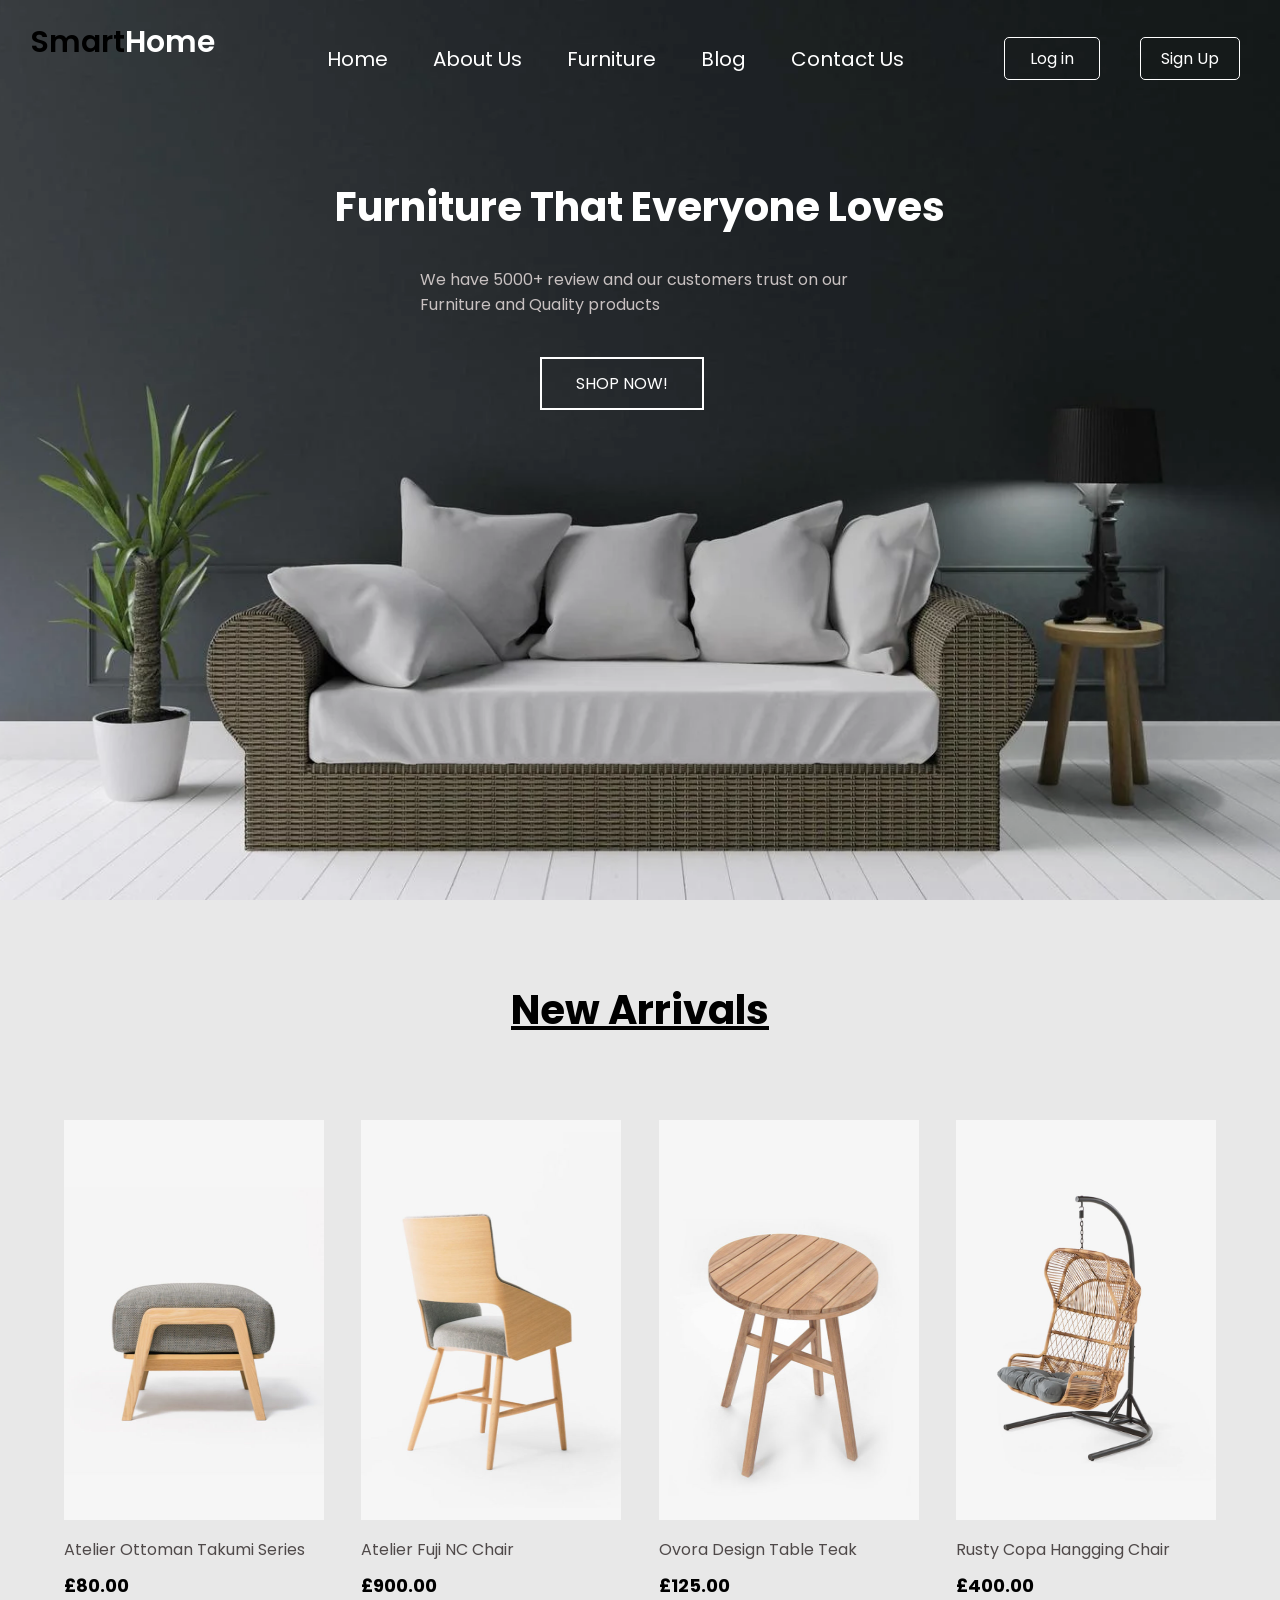
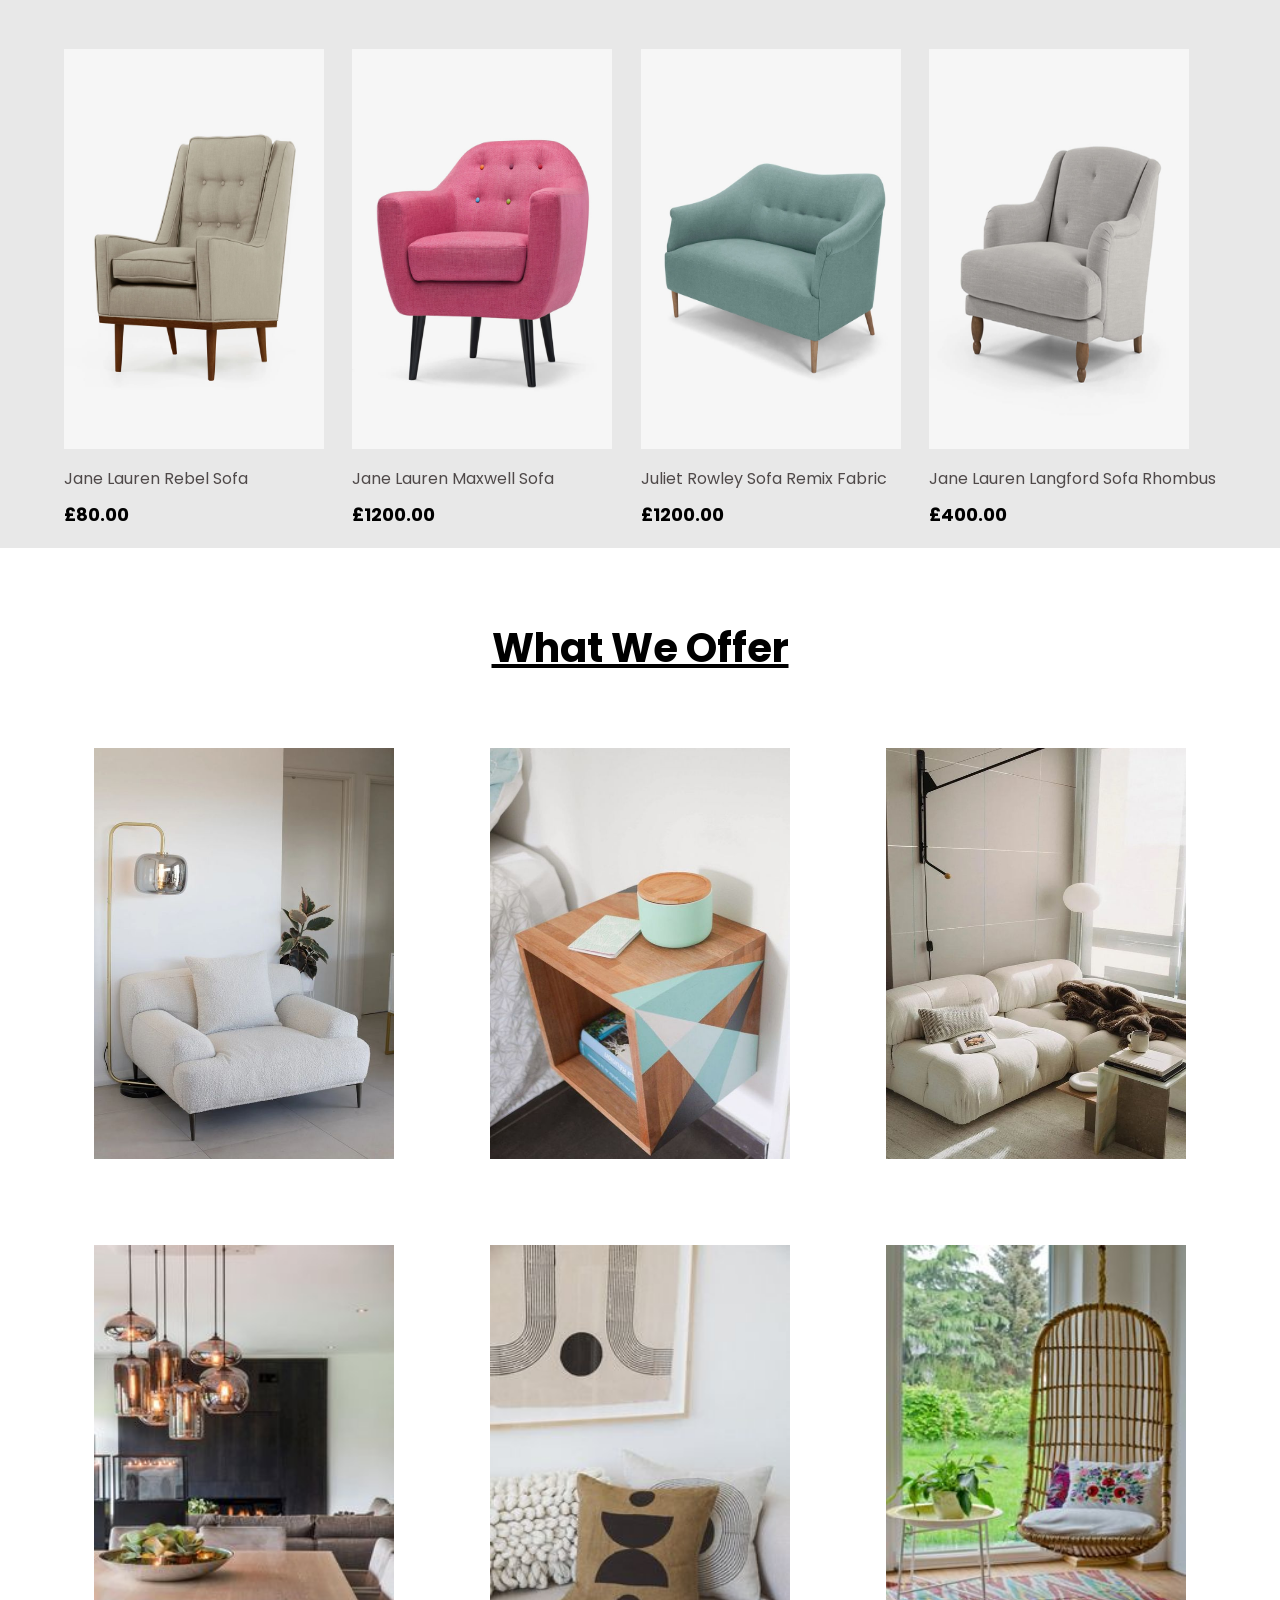
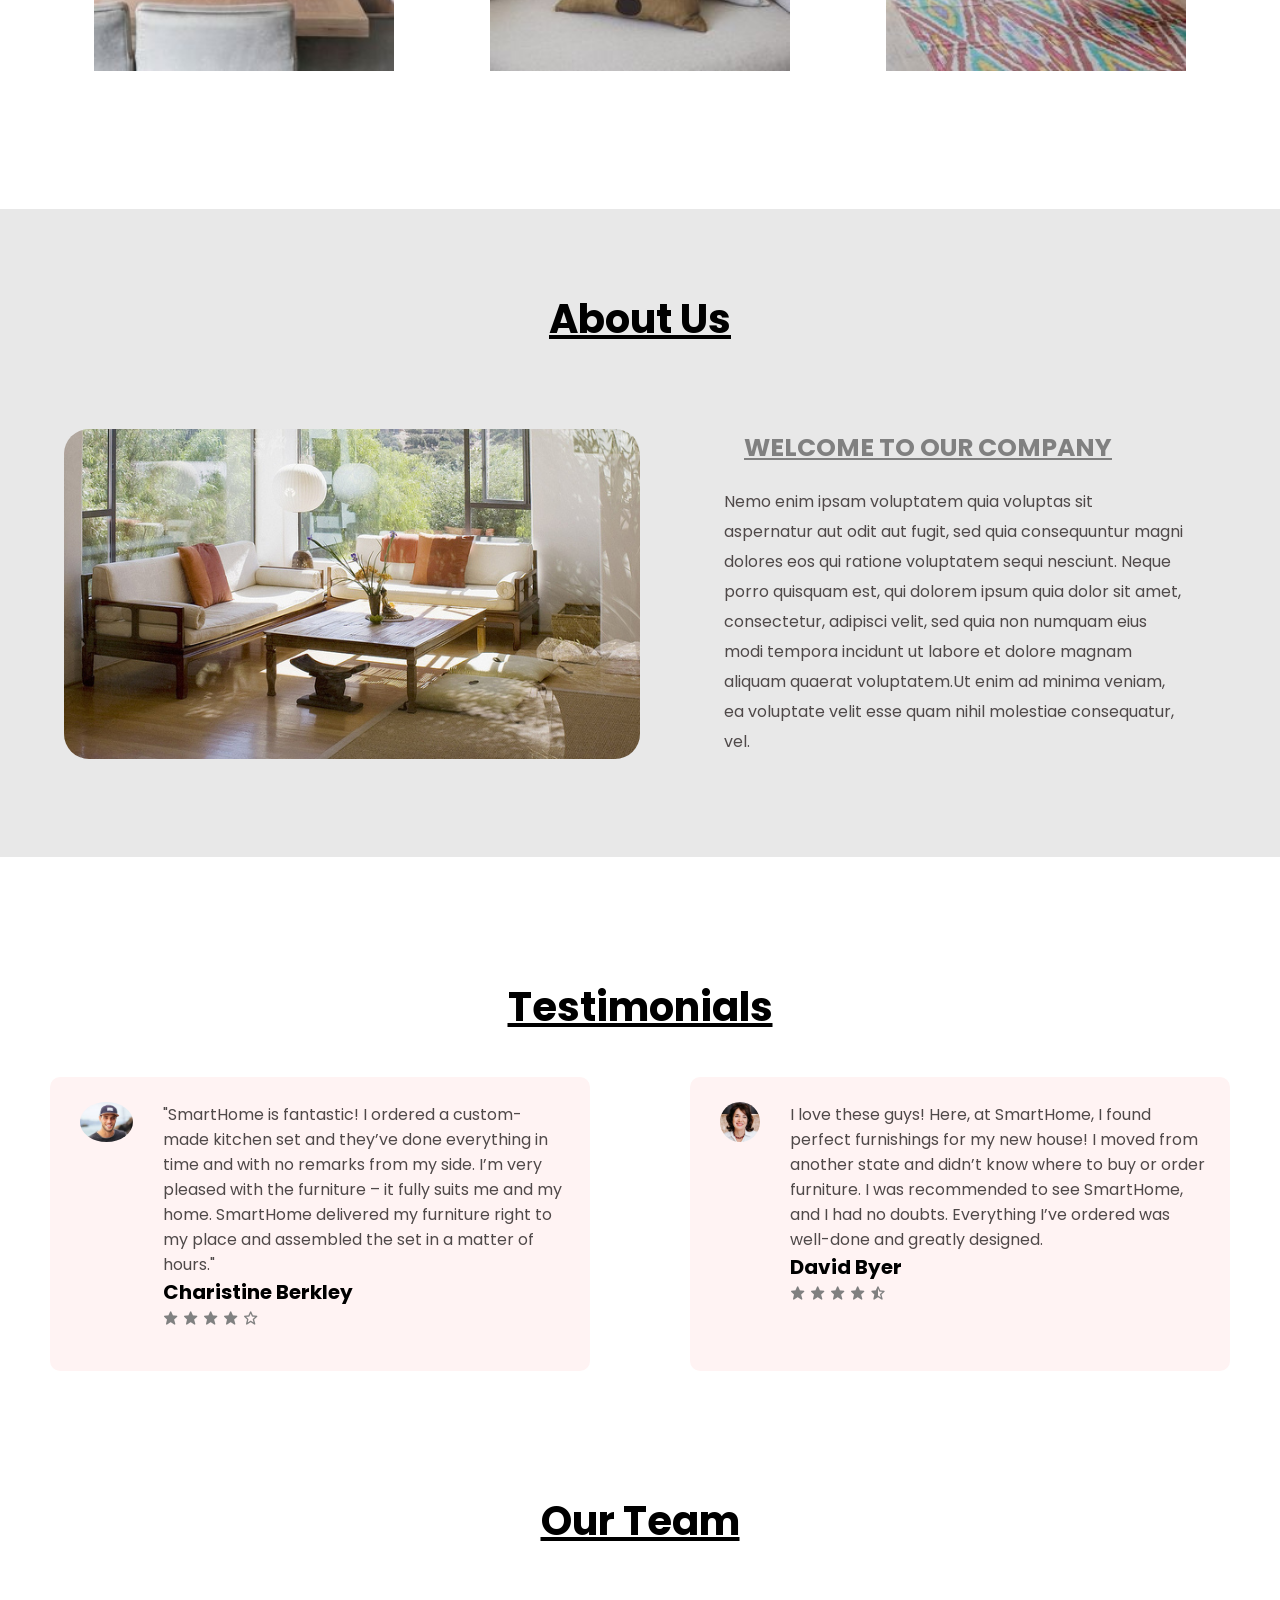
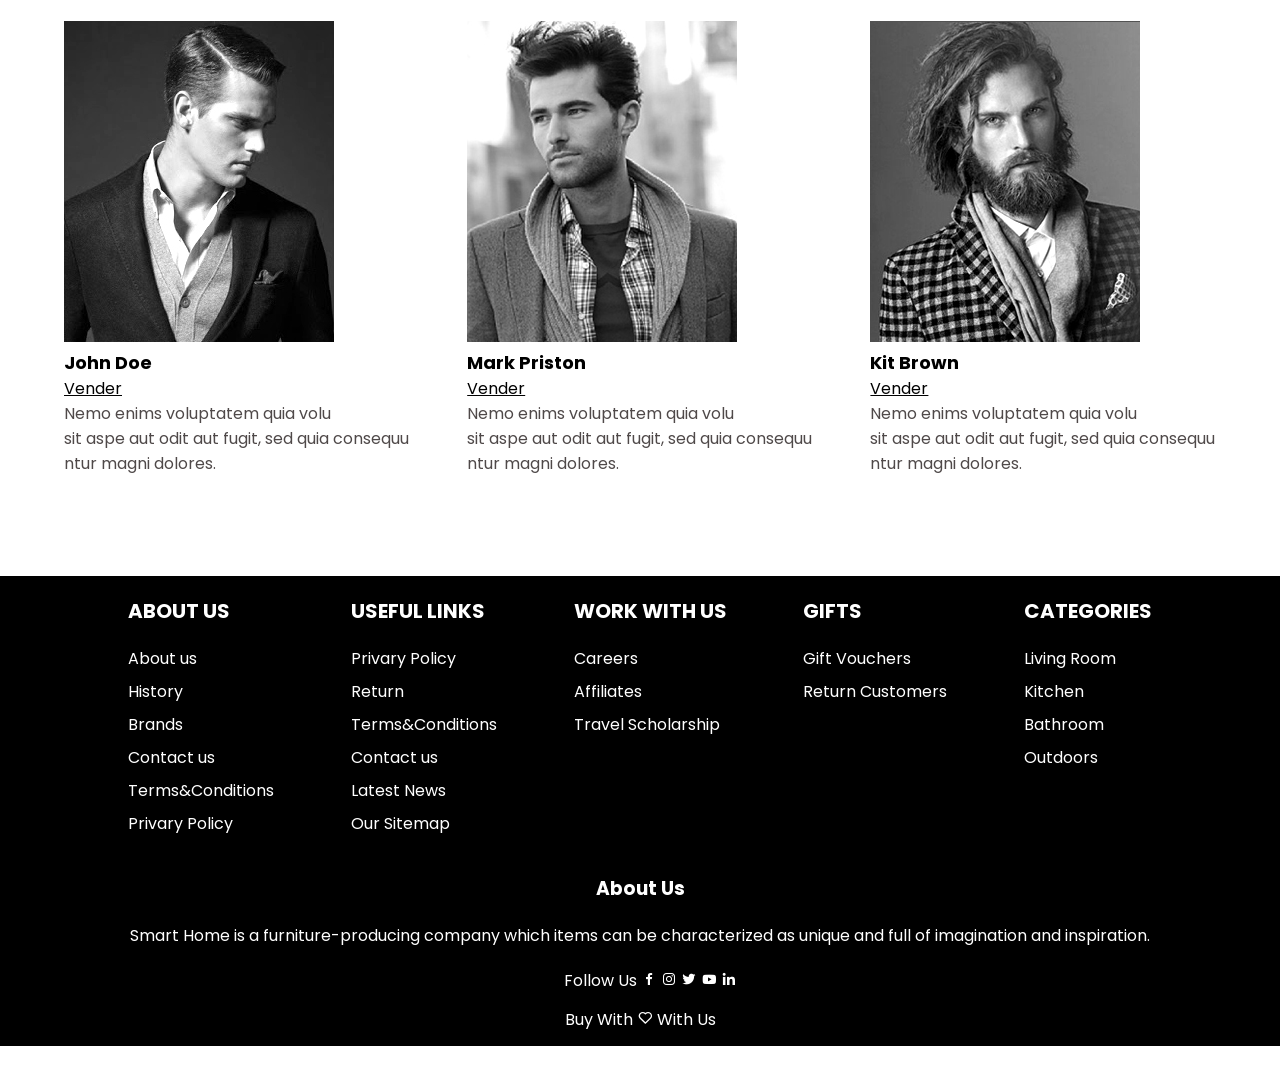
<file: index.html>
<!DOCTYPE html>
<html>
<head>
	<title>Furniture</title>
	<link rel="stylesheet" type="text/css" href="furniture-css.css">
	<link href='https://unpkg.com/boxicons@2.0.7/css/boxicons.min.css' rel='stylesheet'>
</head>
<body>
	<section class="main-container">
		<section class="container">
			<div class="navbar">
				<a href="#" class="logo">Smart<span>Home</span></a>
				<ul class="nav-links">
					<li><a href="furniture.html">Home</a></li>
					<li><a href="about-us.html">About Us</a></li>
					<li><a href="interior.html">Furniture</a></li>
					<li><a href="vlog.html">Blog</a></li>
					<li><a href="contact-us.html">Contact Us</a></li>
					<button class="btn">Log in</button>
					<button class="btn-1">Sign Up</button>
				</ul>
			</div>
			<!-----------------------------------textbox-------->
			<section class="text-box">
				<div class="text-box-1">
					<h1>Furniture That Everyone Loves</h1>
					<p>We have 5000+ review and our customers trust on our<br>Furniture and Quality products</p>
					<button class="btn-2">SHOP NOW!</button>
					<!----<button class="btn-3">Explore</button>---->
				</div>
			</section>
		</section>
	</section>
	
	<!---------------------------------------------new arrivel----------------------------->
	<section class="back-gray">

	<section class="offer-chair">
		<h3>New Arrivals</h3>
		<div class="offer-col">
			<div class="offer-row">
				<img src="ch-1.jpeg" width="260" height="400" >
				<p>Atelier Ottoman Takumi Series</p>
				<h6>£80.00</h6>
			</div>
			<div class="offer-row">
				<img src="ch-2.jpeg" width="260" height="400">
				<p>Atelier Fuji NC Chair</p>
				<h6>£900.00</h6>
			</div>
			<div class="offer-row">
				<img src="ch-3.jpeg" width="260" height="400">
				<p>Ovora Design Table Teak</p>
				<h6>£125.00</h6>
			</div>
			<div class="offer-row">
				<img src="ch-4.jpeg" width="260" height="400">
				<p>Rusty  Copa Hangging Chair</p>
				<h6>£400.00</h6>
			</div>
			
		</div>
		<div class="offer-col-1">
			<div class="offer-row-1">
				<img src="sofa-1.jpeg" width="260" height="400">
				<p>Jane Lauren Rebel Sofa</p>
				<h6>£80.00</h6>
			</div>
			<div class="offer-row-1">
				<img src="sofa-2.jpeg" width="260" height="400">
				<p>Jane Lauren Maxwell Sofa</p>
				<h6>£1200.00</h6>
			</div>
			<div class="offer-row-1">
				<img src="sofa-3.jpeg" width="260" height="400">
				<p>Juliet Rowley Sofa Remix Fabric</p>
				<h6>£1200.00</h6>
			</div>
			<div class="offer-row-1">
				<img src="sofa-4.jpeg" width="260" height="400">
				<p>Jane Lauren Langford Sofa Rhombus</p>
				<h6>£400.00</h6>
			</div>
			
		</div>
		
	</section>
	</section>
	<!------------------------------------------what we offer--------------------------->
	<section class="interior">
		<h3>What We Offer</h3>
		<div class="interior-col">
			<div class="interior-row">
				<img src="chair.jpeg" width="300" height="300">
				<div class="layer">
					<h3>CHAIRS</h3>
				</div>	
			</div>
			<div class="interior-row">
				<img src="table-1.jpeg"  width="300" height="300">
				<div class="layer">
					<h3>TABLES</h3>
				</div>	
			</div>
			<div class="interior-row">
				<img src="sofa-a.jpeg"  width="300" height="300">
				<div class="layer">
					<h3>SOFAS</h3>
				</div>	
			</div>
		</div>
		<div class="interior-col-1">
			<div class="interior-row-1">
				<img src="light.jpeg" width="300" height="300">
				<div class="layer">
					<h3>ENLIGHTENMENT</h3>
				</div>	
			</div>
			<div class="interior-row-1">
				<img src="textile.jpeg" width="300" height="300">
				<div class="layer">
					<h3>TEXTILE</h3>
				</div>	
			</div>
			<div class="interior-row-1">
				<img src="decor-2.jpeg" width="300" height="300">
				<div class="layer">
					<h3>DECOR</h3>
				</div>	
			</div>
		</div>
	</section>
	
	<!---------------------------------------------------about us------------------------>
	<section class="back-gray">

	<section class="about-us">
		<h3>About Us</h3>
		<div class="about-us-row">
			<div class="about-us-col-1">
				<img src="about-us-2.jpeg">
			</div>
			<div class="about-us-col-2">
				<h5>WELCOME TO OUR COMPANY</h5>
				<p>Nemo enim ipsam voluptatem quia voluptas sit aspernatur aut odit aut fugit, sed quia consequuntur magni dolores eos qui ratione voluptatem sequi nesciunt. Neque porro quisquam est, qui dolorem ipsum quia dolor sit amet, consectetur, adipisci velit, sed quia non numquam eius modi tempora incidunt ut labore et dolore magnam aliquam quaerat voluptatem.Ut enim ad minima veniam, ea voluptate velit esse quam nihil molestiae consequatur, vel.</p>
			</div>
		</div>
	</section>
</section>
	<!-------------------------------------------testiminial----------------------------------------->
	<section class="review">
			<h3> Testimonials</h3>
			<div class="row">
				<div class="review-col">
					<img src="t-1.jpeg">
					<div>
						<p>
						"SmartHome is fantastic! I ordered a custom-made kitchen set and they’ve done everything in time and with no remarks from my side. I’m very pleased with the furniture – it fully suits me and my home. SmartHome delivered my furniture right to my place and assembled the set in a matter of hours."</p>
						<h2>Charistine Berkley</h2>
						<i class='bx bxs-star'></i>
						<i class='bx bxs-star'></i>
						<i class='bx bxs-star'></i>
						<i class='bx bxs-star'></i>
						<i class='bx bx-star'></i>
				</div>
			</div>
				<div class="review-col">
					<img src="t-2.jpeg">
					<div>
						<p>I love these guys! Here, at SmartHome, I found perfect furnishings for my new house! I moved from another state and didn’t know where to buy or order furniture. I was recommended to see SmartHome, and I had no doubts. Everything I’ve ordered was well-done and greatly designed.</p>

						<h2>David Byer</h2>
						<i class='bx bxs-star'></i>
						<i class='bx bxs-star'></i>
						<i class='bx bxs-star'></i>
						<i class='bx bxs-star'></i>
						<i class='bx bxs-star-half'></i>
				</div>
			</div>
		</section>
	<!--------------------------------our team---------------------->
	<section class="team">
		<h3>Our Team</h3>
		<div class="team-row">
			<div class="team-col">
				<img src="team-1.jpeg">
				<div class="team-p">
					<h6>John Doe</h6>
					<span>Vender</span>
					<p>Nemo enims voluptatem quia volu<br> sit aspe aut odit aut fugit, sed quia consequu ntur magni dolores.</p>
				</div>
			</div>
		
			<div class="team-col">
				<img src="team-2.jpeg">
				<div class="team-p">
					<h6>Mark Priston</h6>
					<span>Vender</span>
					<p>Nemo enims voluptatem quia volu<br> sit aspe aut odit aut fugit, sed quia consequu ntur magni dolores.</p>
				</div>
			</div>
			<div class="team-col">
				<img src="team-3.jpeg">
				<div class="team-p">
					<h6>Kit Brown</h6>
					<span>Vender</span>
					<p>Nemo enims voluptatem quia volu<br> sit aspe aut odit aut fugit, sed quia consequu ntur magni dolores.</p>
				</div>
			</div>
		</div>
	</section>
	<!-----footer--->
	<section class="footer">

		<div class="footer-1">
				<div class="div-a">
				<h4>ABOUT US</h4>
					<ul class="ul-1">
						<li>About us</li>
						<li>History </li>
						<li>Brands</li>
						<li>Contact  us</li>
						<li>Terms&Conditions</li>
						<li>Privary Policy</li>
					</ul>
				</div>
				<div class="div-b">
					<h4>USEFUL LINKS</h4>
					<ul class="ul-2">
						<li>Privary Policy</li>
						<li>Return</li>
						<li>Terms&Conditions</li>
						<li>Contact us</li>
						<li>Latest News</li>
						<li>Our Sitemap</li>	
					</ul>
				</div>
				<div class="div-c">
					<h4>WORK WITH US</h4>
					<ul class="ul-3">
						<li>Careers</li>
						<li>Affiliates</li>
						<li>Travel Scholarship</li>	
					</ul>
				</div>
				<div class="div-d">
					<h4>GIFTS</h4>
					<ul class="ul-4">
						<li>Gift Vouchers</li>
						<li>Return Customers</li>	
					</ul>
				</div>
				<div class="div-e">
					<h4>CATEGORIES</h4>
					<ul class="ul-5">
						<li>Living Room</li>
						<li>Kitchen</li>
						<li>Bathroom</li>
						<li>Outdoors</li>	
					</ul>
			</div>
		</div>
		<div class="t-1"> 
			<h3>About Us</h3>
			<p> Smart Home is a furniture-producing company which items can be characterized as unique and full of imagination and inspiration.</p>
			<div class="icons">
				<span>Follow Us
				<i class='bx bxl-facebook'></i>
				<i class='bx bxl-instagram'></i>
				<i class='bx bxl-twitter' ></i>
				<i class='bx bxl-youtube' ></i>
				<i class='bx bxl-linkedin' ></i>
			</div>
			<p>Buy With <i class='bx bx-heart'></i> With Us</p>
		</div>
	</section>
	</body>
</html>
</file>
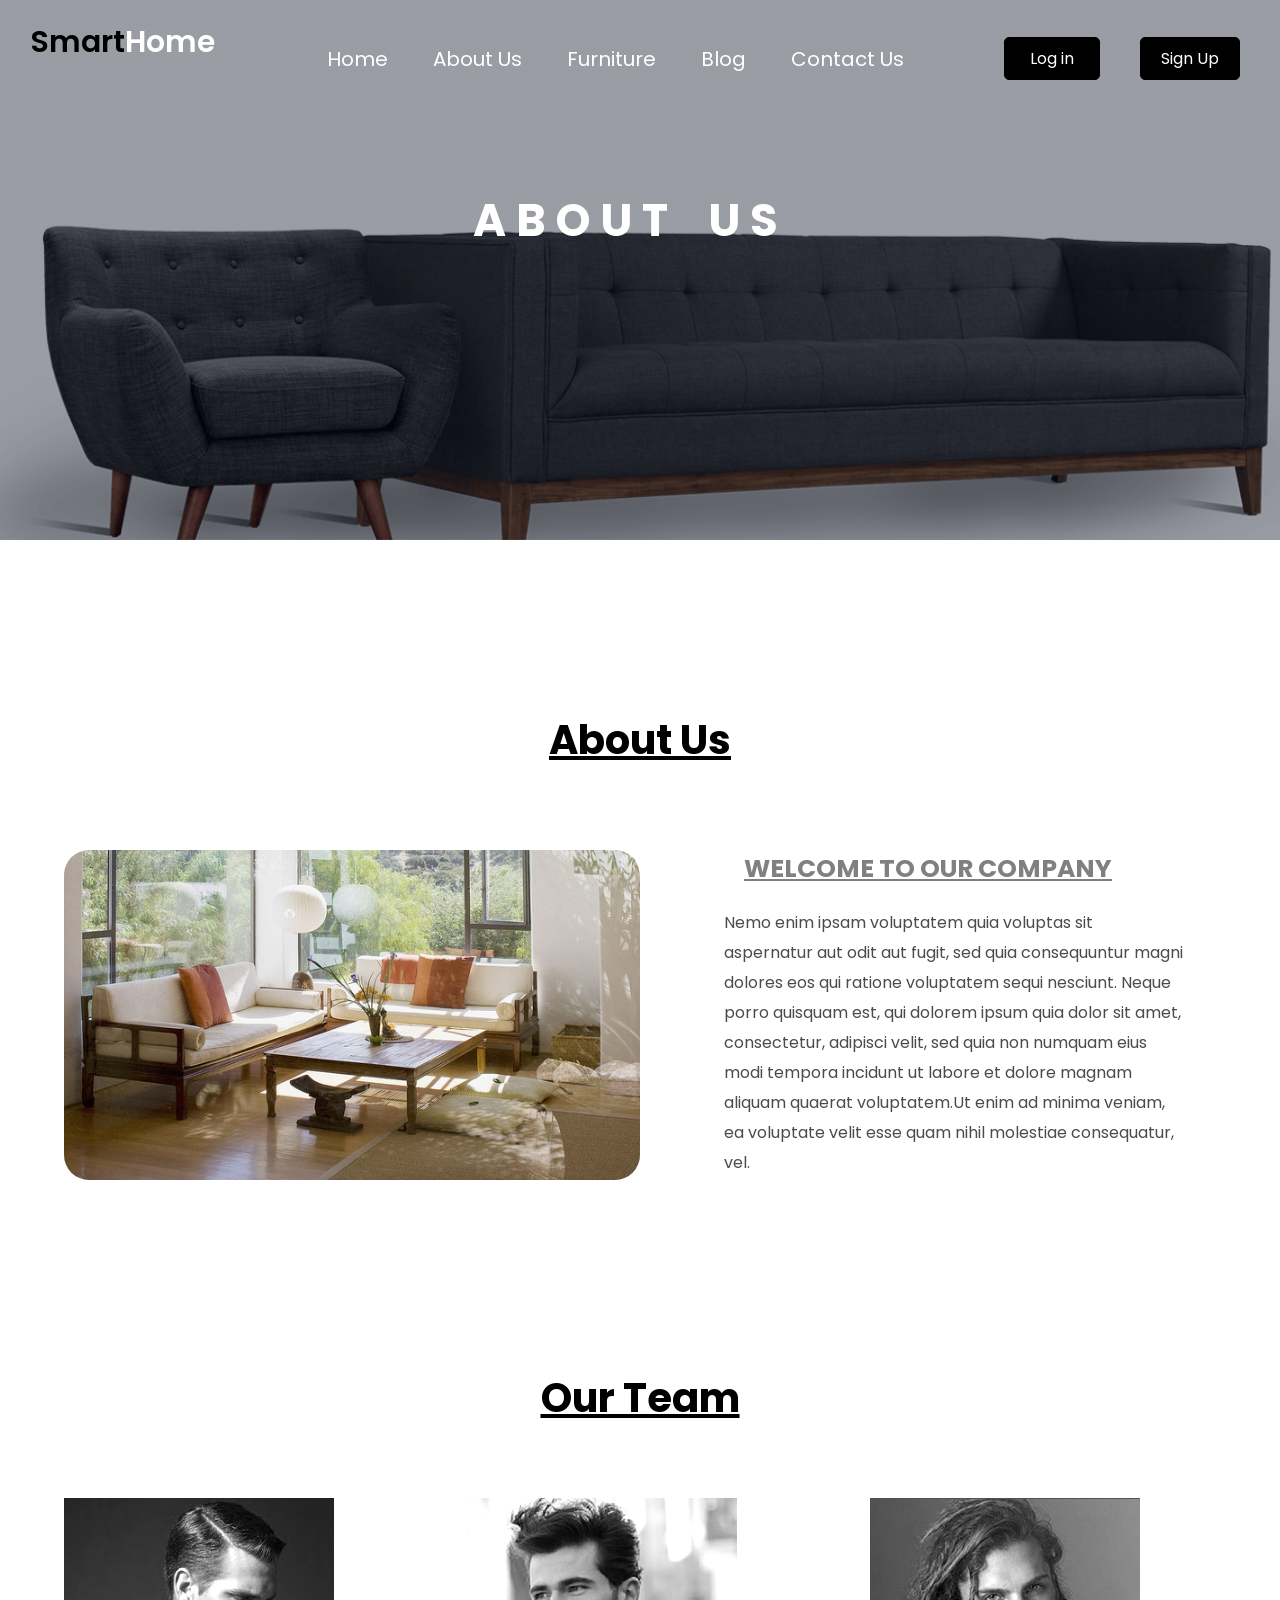
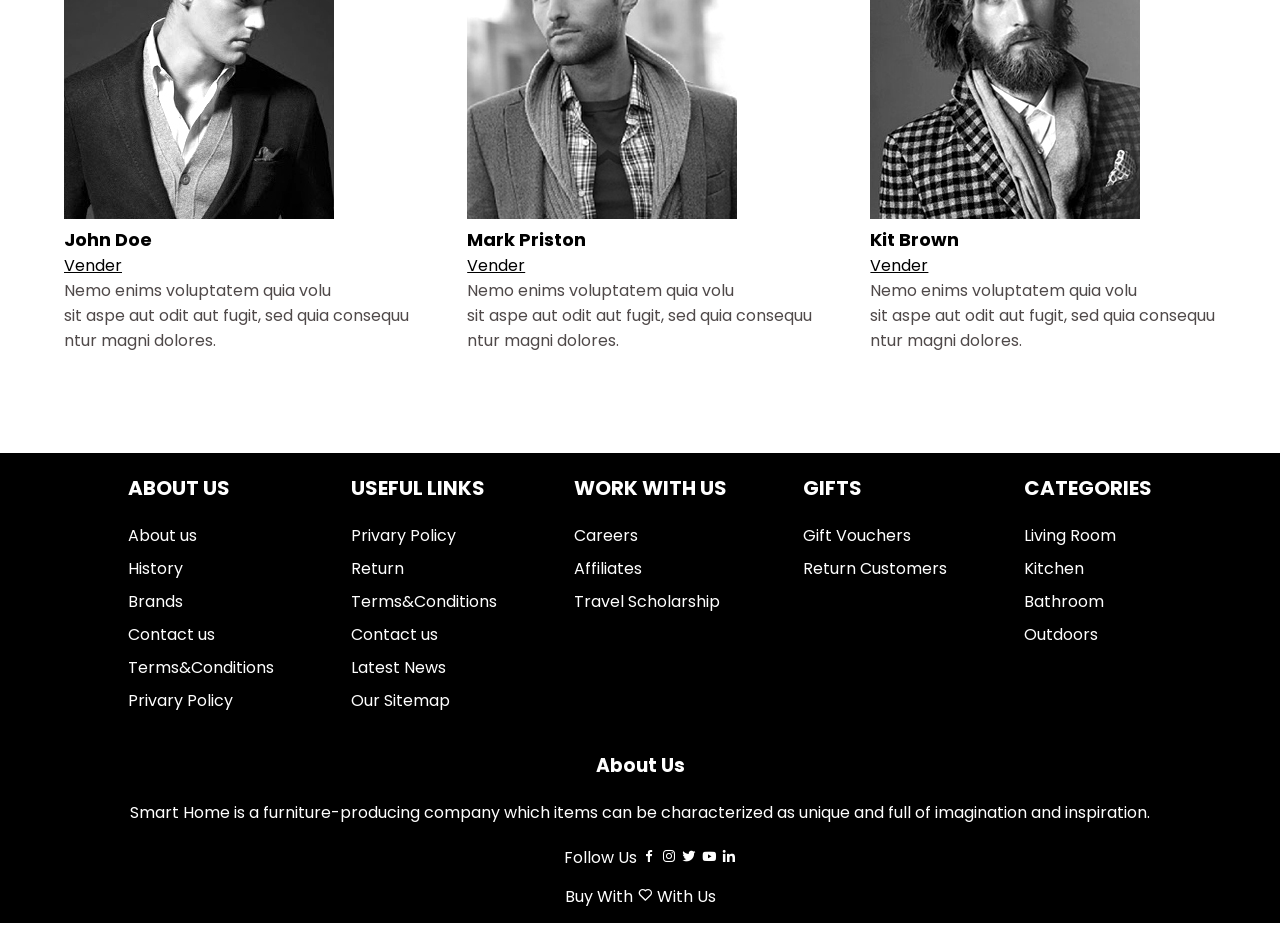
<file: about-us.html>
<!DOCTYPE html>
<html>
<head>
	<title>About-us</title>
	<link rel="stylesheet" type="text/css" href="furniture-css.css">
	<link href='https://unpkg.com/boxicons@2.0.7/css/boxicons.min.css' rel='stylesheet'>
</head>
<body>
		<section class="sub-container">
			<div class="navbar">
				<a href="#" class="logo">Smart<span>Home</span></a>
				<ul class="nav-links">
					<li><a href="furniture.html">Home</a></li>
					<li><a href="about-us.html">About Us</a></li>
					<li><a href="interior.html">Furniture</a></li>
					<li><a href="vlog.html">Blog</a></li>
					<li><a href="contact-us.html">Contact Us</a></li>
					<button class="button-1">Log in</button>
					<button class="button-2">Sign Up</button>
				</ul>
			</div>
			<h1>A B O U T <SPAN class="sp"> U S </SPAN></h1>
		</section>
		
	<!---------------------------------------------------about us------------------------>
	<section class="about-us">
		<h3>About Us</h3>
		<div class="about-us-row">
			<div class="about-us-col-1">
				<img src="about-us-2.jpeg">
			</div>
			<div class="about-us-col-2">
				<h5>WELCOME TO OUR COMPANY</h5>
				<p>Nemo enim ipsam voluptatem quia voluptas sit aspernatur aut odit aut fugit, sed quia consequuntur magni dolores eos qui ratione voluptatem sequi nesciunt. Neque porro quisquam est, qui dolorem ipsum quia dolor sit amet, consectetur, adipisci velit, sed quia non numquam eius modi tempora incidunt ut labore et dolore magnam aliquam quaerat voluptatem.Ut enim ad minima veniam, ea voluptate velit esse quam nihil molestiae consequatur, vel.</p>
			</div>
		</div>
	</section>
	<!--------------------------------our team---------------------->
	<section class="team">
		<h3>Our Team</h3>
		<div class="team-row">
			<div class="team-col">
				<img src="team-1.jpeg">
				<div class="team-p">
					<h6>John Doe</h6>
					<span>Vender</span>
					<p>Nemo enims voluptatem quia volu<br> sit aspe aut odit aut fugit, sed quia consequu ntur magni dolores.</p>
				</div>
			</div>
		
			<div class="team-col">
				<img src="team-2.jpeg">
				<div class="team-p">
					<h6>Mark Priston</h6>
					<span>Vender</span>
					<p>Nemo enims voluptatem quia volu<br> sit aspe aut odit aut fugit, sed quia consequu ntur magni dolores.</p>
				</div>
			</div>
			<div class="team-col">
				<img src="team-3.jpeg">
				<div class="team-p">
					<h6>Kit Brown</h6>
					<span>Vender</span>
					<p>Nemo enims voluptatem quia volu<br> sit aspe aut odit aut fugit, sed quia consequu ntur magni dolores.</p>
				</div>
			</div>
		</div>
	</section>
	<!-----footer--->
	<section class="footer">

		<div class="footer-1">
				<div class="div-a">
				<h4>ABOUT US</h4>
					<ul class="ul-1">
						<li>About us</li>
						<li>History </li>
						<li>Brands</li>
						<li>Contact  us</li>
						<li>Terms&Conditions</li>
						<li>Privary Policy</li>
					</ul>
				</div>
				<div class="div-b">
					<h4>USEFUL LINKS</h4>
					<ul class="ul-2">
						<li>Privary Policy</li>
						<li>Return</li>
						<li>Terms&Conditions</li>
						<li>Contact us</li>
						<li>Latest News</li>
						<li>Our Sitemap</li>	
					</ul>
				</div>
				<div class="div-c">
					<h4>WORK WITH US</h4>
					<ul class="ul-3">
						<li>Careers</li>
						<li>Affiliates</li>
						<li>Travel Scholarship</li>	
					</ul>
				</div>
				<div class="div-d">
					<h4>GIFTS</h4>
					<ul class="ul-4">
						<li>Gift Vouchers</li>
						<li>Return Customers</li>	
					</ul>
				</div>
				<div class="div-e">
					<h4>CATEGORIES</h4>
					<ul class="ul-5">
						<li>Living Room</li>
						<li>Kitchen</li>
						<li>Bathroom</li>
						<li>Outdoors</li>	
					</ul>
			</div>
		</div>
		<div class="t-1"> 
			<h3>About Us</h3>
			<p> Smart Home is a furniture-producing company which items can be characterized as unique and full of imagination and inspiration.</p>
			<div class="icons">
				<span>Follow Us
				<i class='bx bxl-facebook'></i>
				<i class='bx bxl-instagram'></i>
				<i class='bx bxl-twitter' ></i>
				<i class='bx bxl-youtube' ></i>
				<i class='bx bxl-linkedin' ></i>
			</div>
			<p>Buy With <i class='bx bx-heart'></i> With Us</p>
		</div>
	</section>
	</body>
</html>
	</body>
	</html>
</file>
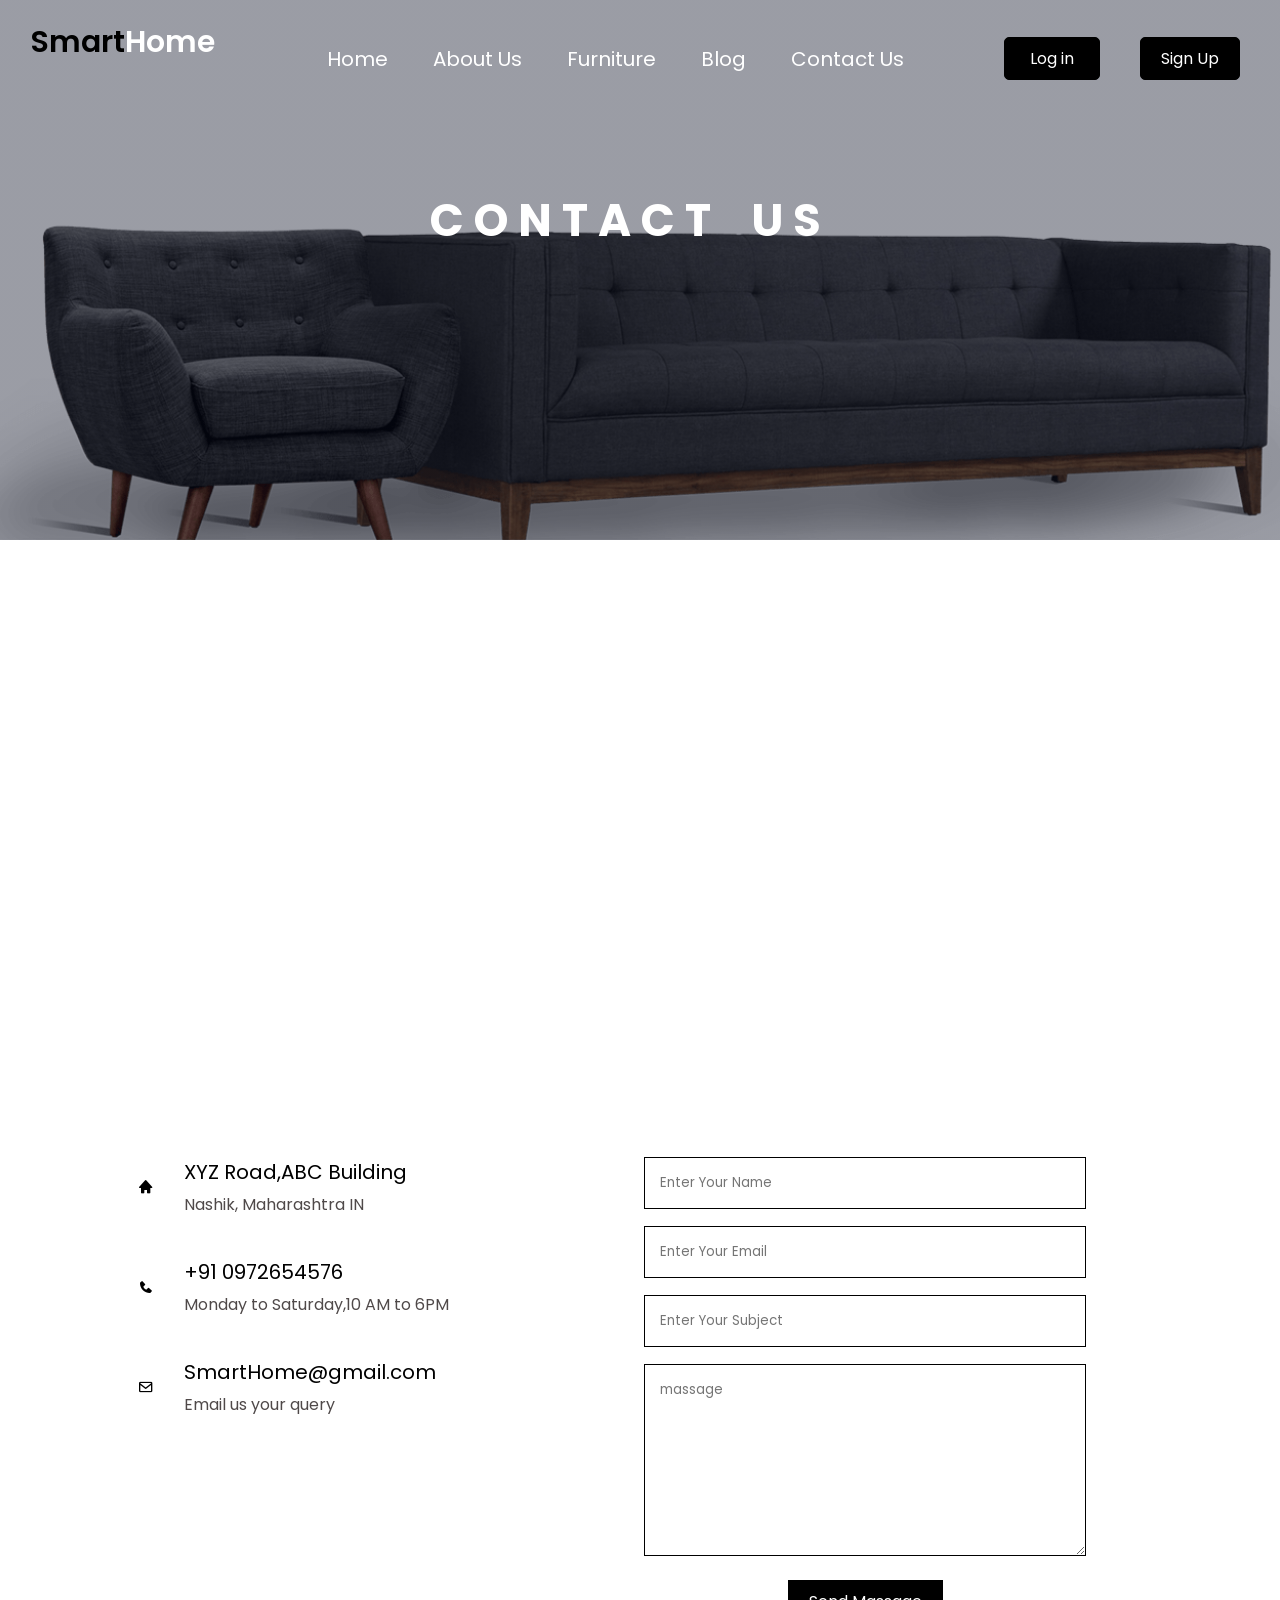
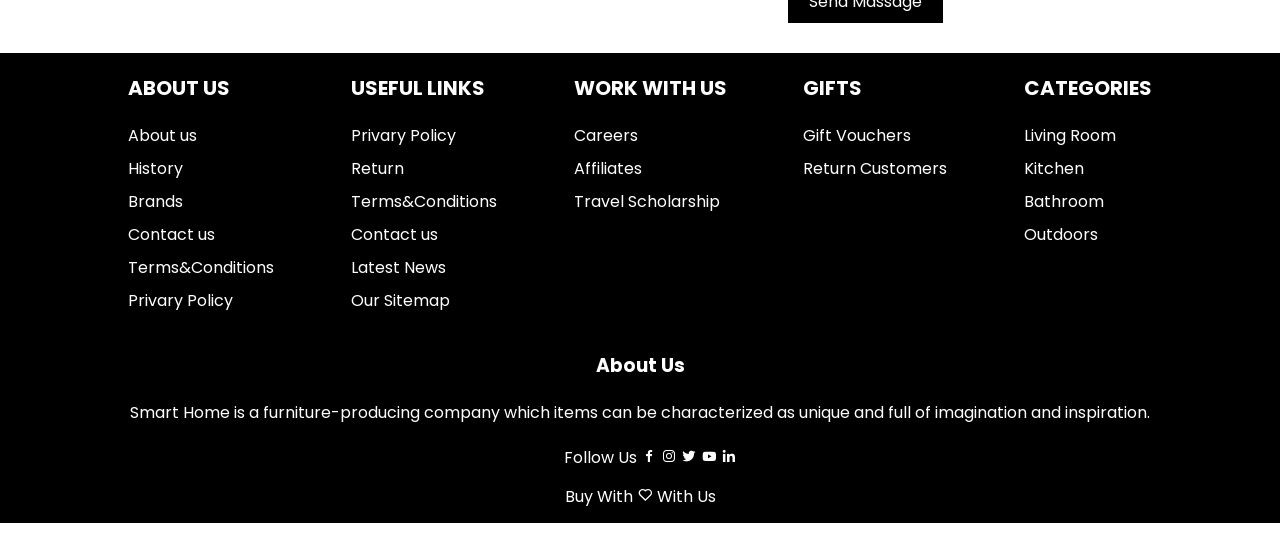
<file: contact-us.html>
<!DOCTYPE html>
<html>
<head>
	<title>Contact-us</title>
	<link rel="stylesheet" type="text/css" href="furniture-css.css">
	<link href='https://unpkg.com/boxicons@2.0.7/css/boxicons.min.css' rel='stylesheet'>
</head>
<body>
		<section class="sub-container">
			<div class="navbar">
				<a href="#" class="logo">Smart<span>Home</span></a>
				<ul class="nav-links">
					<li><a href="furniture.html">Home</a></li>
					<li><a href="about-us.html">About Us</a></li>
					<li><a href="interior.html">Furniture</a></li>
					<li><a href="vlog.html">Blog</a></li>
					<li><a href="contact-us.html">Contact Us</a></li>
					<button class="button-1">Log in</button>
					<button class="button-2">Sign Up</button>
				</ul>
			</div>
			<h1>C O N T A C T  <span class="sp">U S</span></h1>
		</section>
	<!-------------------contact -us ------------------------>
	<section class="location">
			<iframe src="https://www.google.com/maps/embed?pb=!1m18!1m12!1m3!1d119981.3871015123!2d73.73326828304508!3d19.99094922862537!2m3!1f0!2f0!3f0!3m2!1i1024!2i768!4f13.1!3m3!1m2!1s0x3bddd290b09914b3%3A0xcb07845d9d28215c!2sNashik%2C%20Maharashtra!5e0!3m2!1sen!2sin!4v1619884212331!5m2!1sen!2sin" width="600" height="450" style="border:0;" allowfullscreen></iframe>

		</section>

			<section class="contact-us">
				<div class="row">
					<div class="contact-col">
						<div>
							<i class='bx bxs-home'></i>

							<span>
								<h5>XYZ Road,ABC Building</h5>
								<p> Nashik, Maharashtra IN</p>
							</span>
						</div>
						<div>
							<i class='bx bxs-phone'></i>
							<span>
								<h5>+91 0972654576</h5>
								<p> Monday to Saturday,10 AM to 6PM</p>
							</span>
						</div>
						<div>
							<i class='bx bx-envelope' ></i>
							<span>
								<h5>SmartHome@gmail.com</h5>
								<p> Email us your query</p>
							</span>
					
						</div>
					</div>
						<div class="contact-col">
						<form >
							<input type="text" name="name" placeholder="Enter Your Name" required>
							<input type="email"name="email" placeholder="Enter Your Email" required>
							<input type="text" name="Subject" placeholder="Enter Your Subject" required>
							<textarea rows="8"  name="massage" placeholder="massage" required></textarea>
							<button type="submit" class="button-3">Send Massage</button>
						</form>
					</div>
				</div>
			</section>
			<!----------------------------------------------------footer----------------------------------->
			<section class="footer">

		<div class="footer-1">
				<div class="div-a">
				<h4>ABOUT US</h4>
					<ul class="ul-1">
						<li>About us</li>
						<li>History </li>
						<li>Brands</li>
						<li>Contact  us</li>
						<li>Terms&Conditions</li>
						<li>Privary Policy</li>
					</ul>
				</div>
				<div class="div-b">
					<h4>USEFUL LINKS</h4>
					<ul class="ul-2">
						<li>Privary Policy</li>
						<li>Return</li>
						<li>Terms&Conditions</li>
						<li>Contact us</li>
						<li>Latest News</li>
						<li>Our Sitemap</li>	
					</ul>
				</div>
				<div class="div-c">
					<h4>WORK WITH US</h4>
					<ul class="ul-3">
						<li>Careers</li>
						<li>Affiliates</li>
						<li>Travel Scholarship</li>	
					</ul>
				</div>
				<div class="div-d">
					<h4>GIFTS</h4>
					<ul class="ul-4">
						<li>Gift Vouchers</li>
						<li>Return Customers</li>	
					</ul>
				</div>
				<div class="div-e">
					<h4>CATEGORIES</h4>
					<ul class="ul-5">
						<li>Living Room</li>
						<li>Kitchen</li>
						<li>Bathroom</li>
						<li>Outdoors</li>	
					</ul>
			</div>
		</div>
		<div class="t-1"> 
			<h3>About Us</h3>
			<p> Smart Home is a furniture-producing company which items can be characterized as unique and full of imagination and inspiration.</p>
			<div class="icons">
				<span>Follow Us
				<i class='bx bxl-facebook'></i>
				<i class='bx bxl-instagram'></i>
				<i class='bx bxl-twitter' ></i>
				<i class='bx bxl-youtube' ></i>
				<i class='bx bxl-linkedin' ></i>
			</div>
			<p>Buy With <i class='bx bx-heart'></i> With Us</p>
		</div>
	</section>
		</body>
</html>
</file>
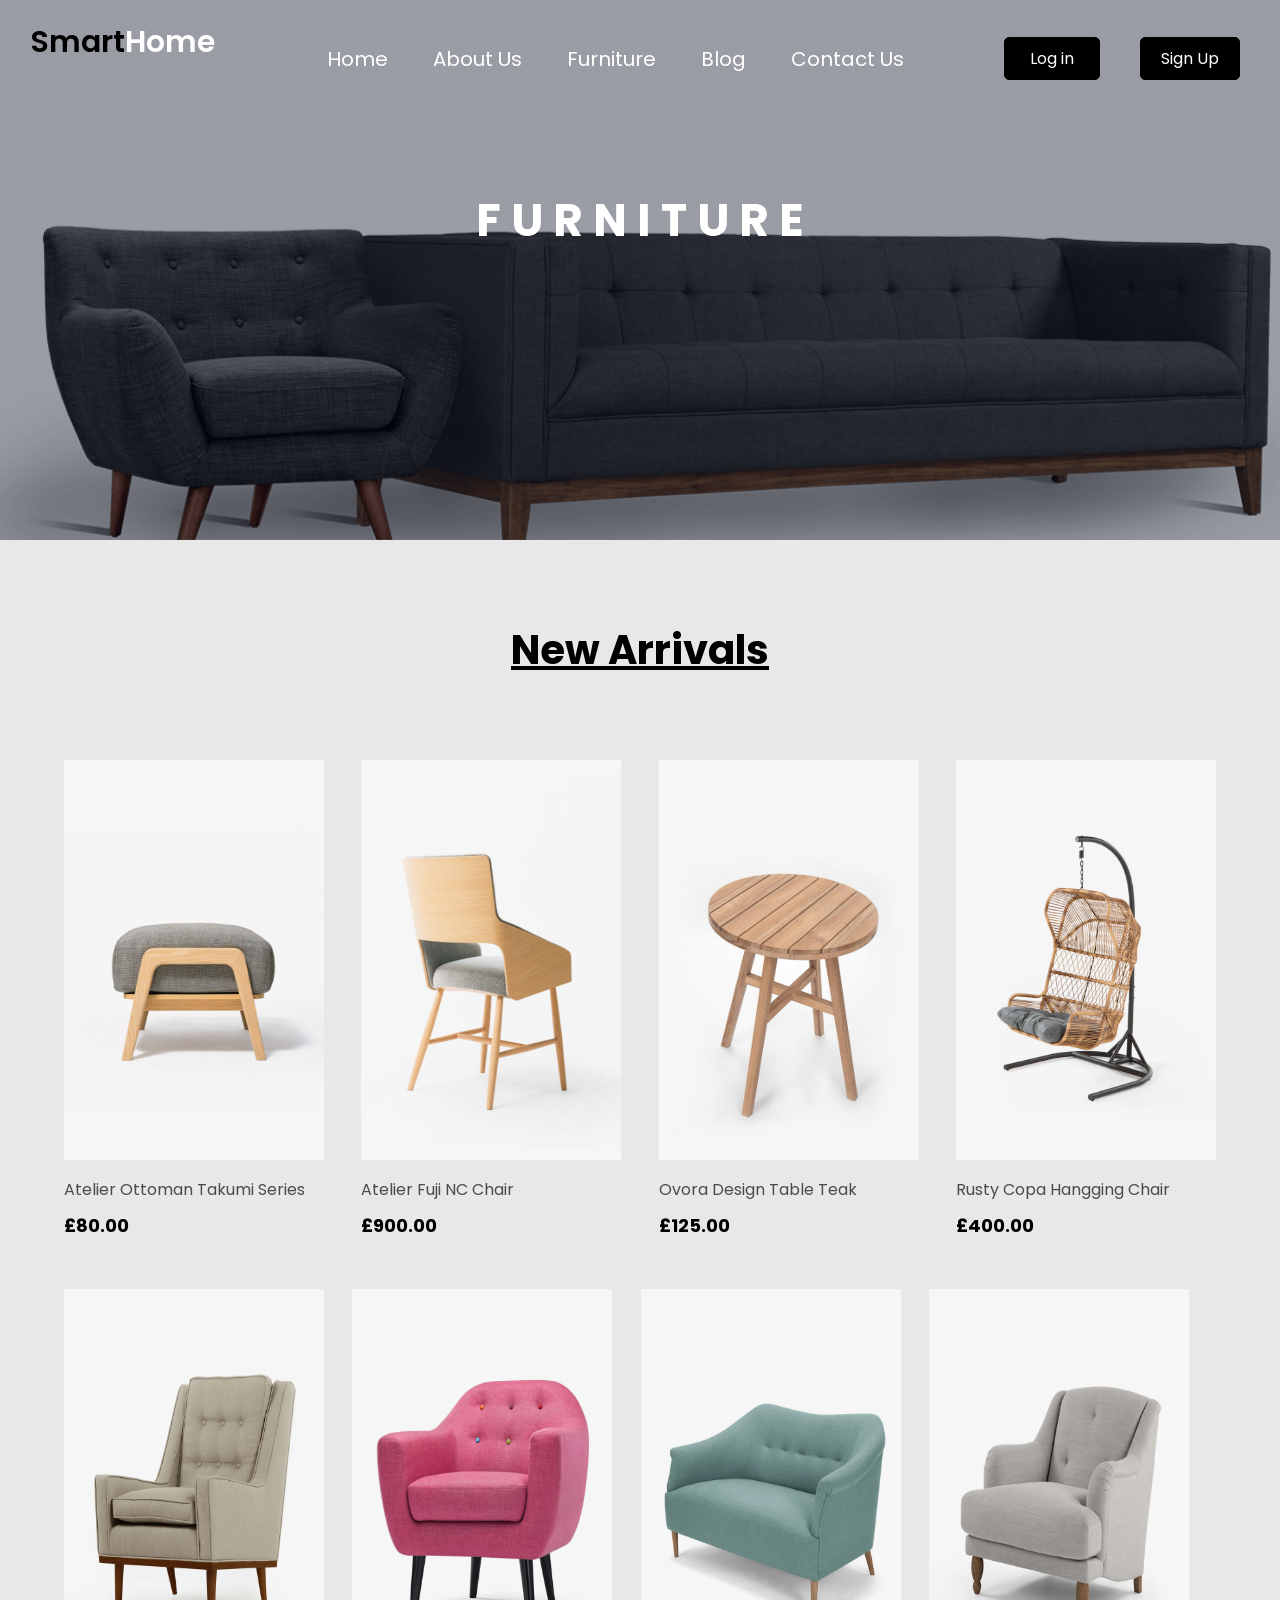
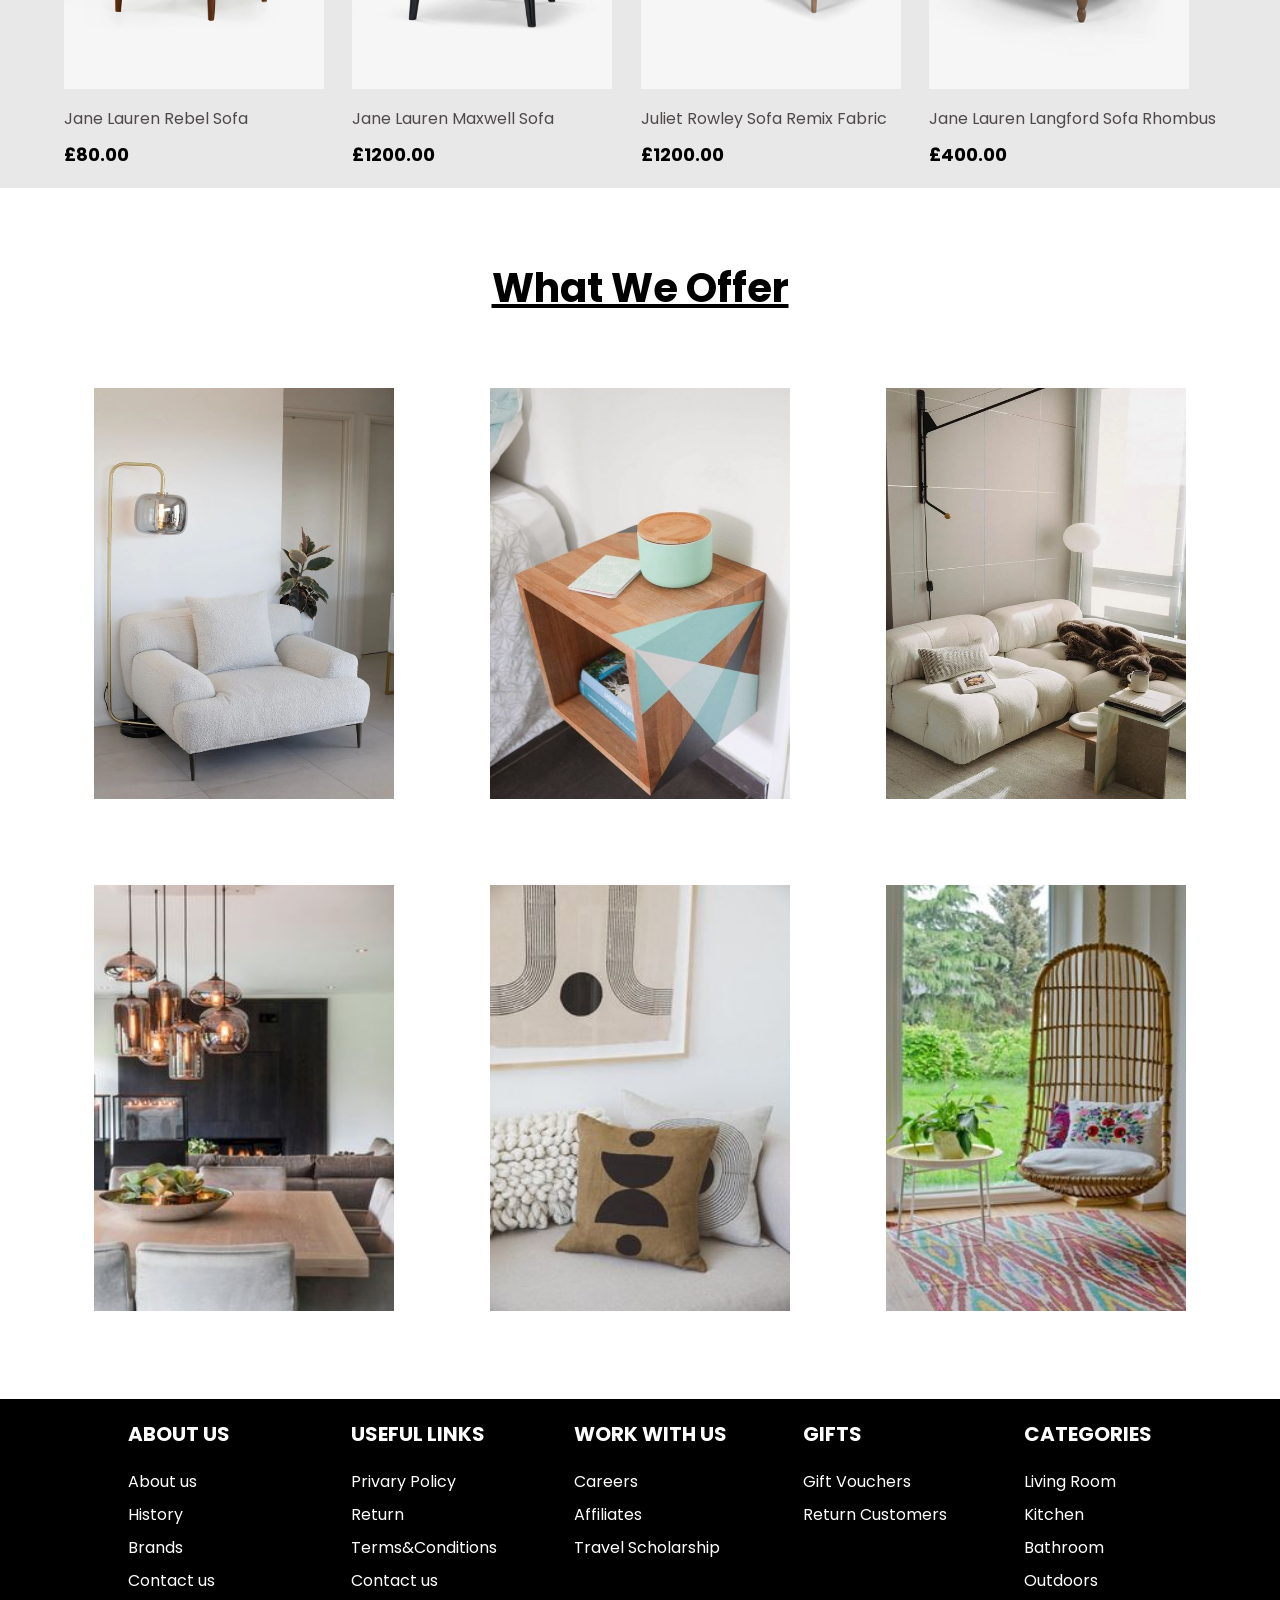
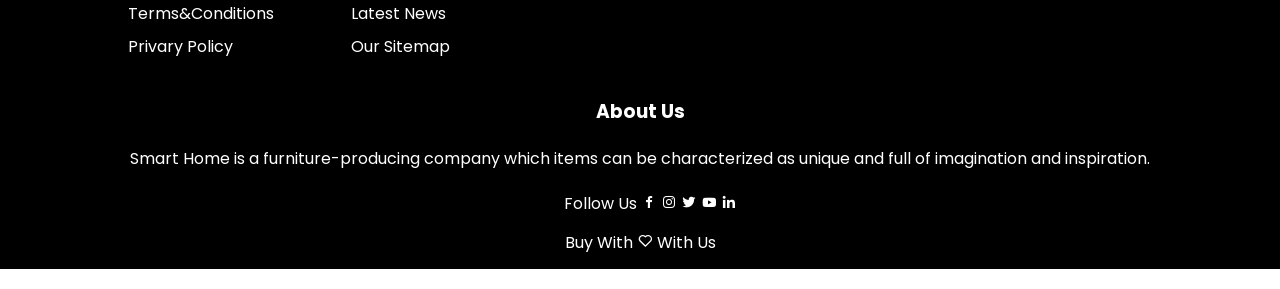
<file: interior.html>
<!DOCTYPE html>
<html>
<head>
	<title>About-us</title>
	<link rel="stylesheet" type="text/css" href="furniture-css.css">
	<link href='https://unpkg.com/boxicons@2.0.7/css/boxicons.min.css' rel='stylesheet'>
</head>
<body>
		<section class="sub-container">
			<div class="navbar">
				<a href="#" class="logo">Smart<span>Home</span></a>
				<ul class="nav-links">
					<li><a href="furniture.html">Home</a></li>
					<li><a href="about-us.html">About Us</a></li>
					<li><a href="interior.html">Furniture</a></li>
					<li><a href="vlog.html">Blog</a></li>
					<li><a href="contact-us.html">Contact Us</a></li>
					<button class="button-1">Log in</button>
					<button class="button-2">Sign Up</button>
				</ul>
			</div>
			<h1>F U R N I T U R E</h1>
		</section>
<!---------------------------------------------new arrivel----------------------------->
	<section class="back-gray">

	<section class="offer-chair">
		<h3>New Arrivals</h3>
		<div class="offer-col">
			<div class="offer-row">
				<img src="ch-1.jpeg" width="260" height="400" >
				<p>Atelier Ottoman Takumi Series</p>
				<h6>£80.00</h6>
			</div>
			<div class="offer-row">
				<img src="ch-2.jpeg" width="260" height="400">
				<p>Atelier Fuji NC Chair</p>
				<h6>£900.00</h6>
			</div>
			<div class="offer-row">
				<img src="ch-3.jpeg" width="260" height="400">
				<p>Ovora Design Table Teak</p>
				<h6>£125.00</h6>
			</div>
			<div class="offer-row">
				<img src="ch-4.jpeg" width="260" height="400">
				<p>Rusty  Copa Hangging Chair</p>
				<h6>£400.00</h6>
			</div>
			
		</div>
		<div class="offer-col-1">
			<div class="offer-row-1">
				<img src="sofa-1.jpeg" width="260" height="400">
				<p>Jane Lauren Rebel Sofa</p>
				<h6>£80.00</h6>
			</div>
			<div class="offer-row-1">
				<img src="sofa-2.jpeg" width="260" height="400">
				<p>Jane Lauren Maxwell Sofa</p>
				<h6>£1200.00</h6>
			</div>
			<div class="offer-row-1">
				<img src="sofa-3.jpeg" width="260" height="400">
				<p>Juliet Rowley Sofa Remix Fabric</p>
				<h6>£1200.00</h6>
			</div>
			<div class="offer-row-1">
				<img src="sofa-4.jpeg" width="260" height="400">
				<p>Jane Lauren Langford Sofa Rhombus</p>
				<h6>£400.00</h6>
			</div>
			
		</div>
		
	</section>
	</section>
	<!------------------------------------------what we offer--------------------------->
	<section class="interior">
		<h3>What We Offer</h3>
		<div class="interior-col">
			<div class="interior-row">
				<img src="chair.jpeg" width="300" height="300">
				<div class="layer">
					<h3>CHAIRS</h3>
				</div>	
			</div>
			<div class="interior-row">
				<img src="table-1.jpeg"  width="300" height="300">
				<div class="layer">
					<h3>TABLES</h3>
				</div>	
			</div>
			<div class="interior-row">
				<img src="sofa-a.jpeg"  width="300" height="300">
				<div class="layer">
					<h3>SOFAS</h3>
				</div>	
			</div>
		</div>
		<div class="interior-col-1">
			<div class="interior-row-1">
				<img src="light.jpeg" width="300" height="300">
				<div class="layer">
					<h3>ENLIGHTENMENT</h3>
				</div>	
			</div>
			<div class="interior-row-1">
				<img src="textile.jpeg" width="300" height="300">
				<div class="layer">
					<h3>TEXTILE</h3>
				</div>	
			</div>
			<div class="interior-row-1">
				<img src="decor-2.jpeg" width="300" height="300">
				<div class="layer">
					<h3>DECOR</h3>
				</div>	
			</div>
		</div>
	</section>
	<!-----footer--->
	<section class="footer">

		<div class="footer-1">
				<div class="div-a">
				<h4>ABOUT US</h4>
					<ul class="ul-1">
						<li>About us</li>
						<li>History </li>
						<li>Brands</li>
						<li>Contact  us</li>
						<li>Terms&Conditions</li>
						<li>Privary Policy</li>
					</ul>
				</div>
				<div class="div-b">
					<h4>USEFUL LINKS</h4>
					<ul class="ul-2">
						<li>Privary Policy</li>
						<li>Return</li>
						<li>Terms&Conditions</li>
						<li>Contact us</li>
						<li>Latest News</li>
						<li>Our Sitemap</li>	
					</ul>
				</div>
				<div class="div-c">
					<h4>WORK WITH US</h4>
					<ul class="ul-3">
						<li>Careers</li>
						<li>Affiliates</li>
						<li>Travel Scholarship</li>	
					</ul>
				</div>
				<div class="div-d">
					<h4>GIFTS</h4>
					<ul class="ul-4">
						<li>Gift Vouchers</li>
						<li>Return Customers</li>	
					</ul>
				</div>
				<div class="div-e">
					<h4>CATEGORIES</h4>
					<ul class="ul-5">
						<li>Living Room</li>
						<li>Kitchen</li>
						<li>Bathroom</li>
						<li>Outdoors</li>	
					</ul>
			</div>
		</div>
		<div class="t-1"> 
			<h3>About Us</h3>
			<p> Smart Home is a furniture-producing company which items can be characterized as unique and full of imagination and inspiration.</p>
			<div class="icons">
				<span>Follow Us
				<i class='bx bxl-facebook'></i>
				<i class='bx bxl-instagram'></i>
				<i class='bx bxl-twitter' ></i>
				<i class='bx bxl-youtube' ></i>
				<i class='bx bxl-linkedin' ></i>
			</div>
			<p>Buy With <i class='bx bx-heart'></i> With Us</p>
		</div>
	</section>
</body>
</html>
</file>
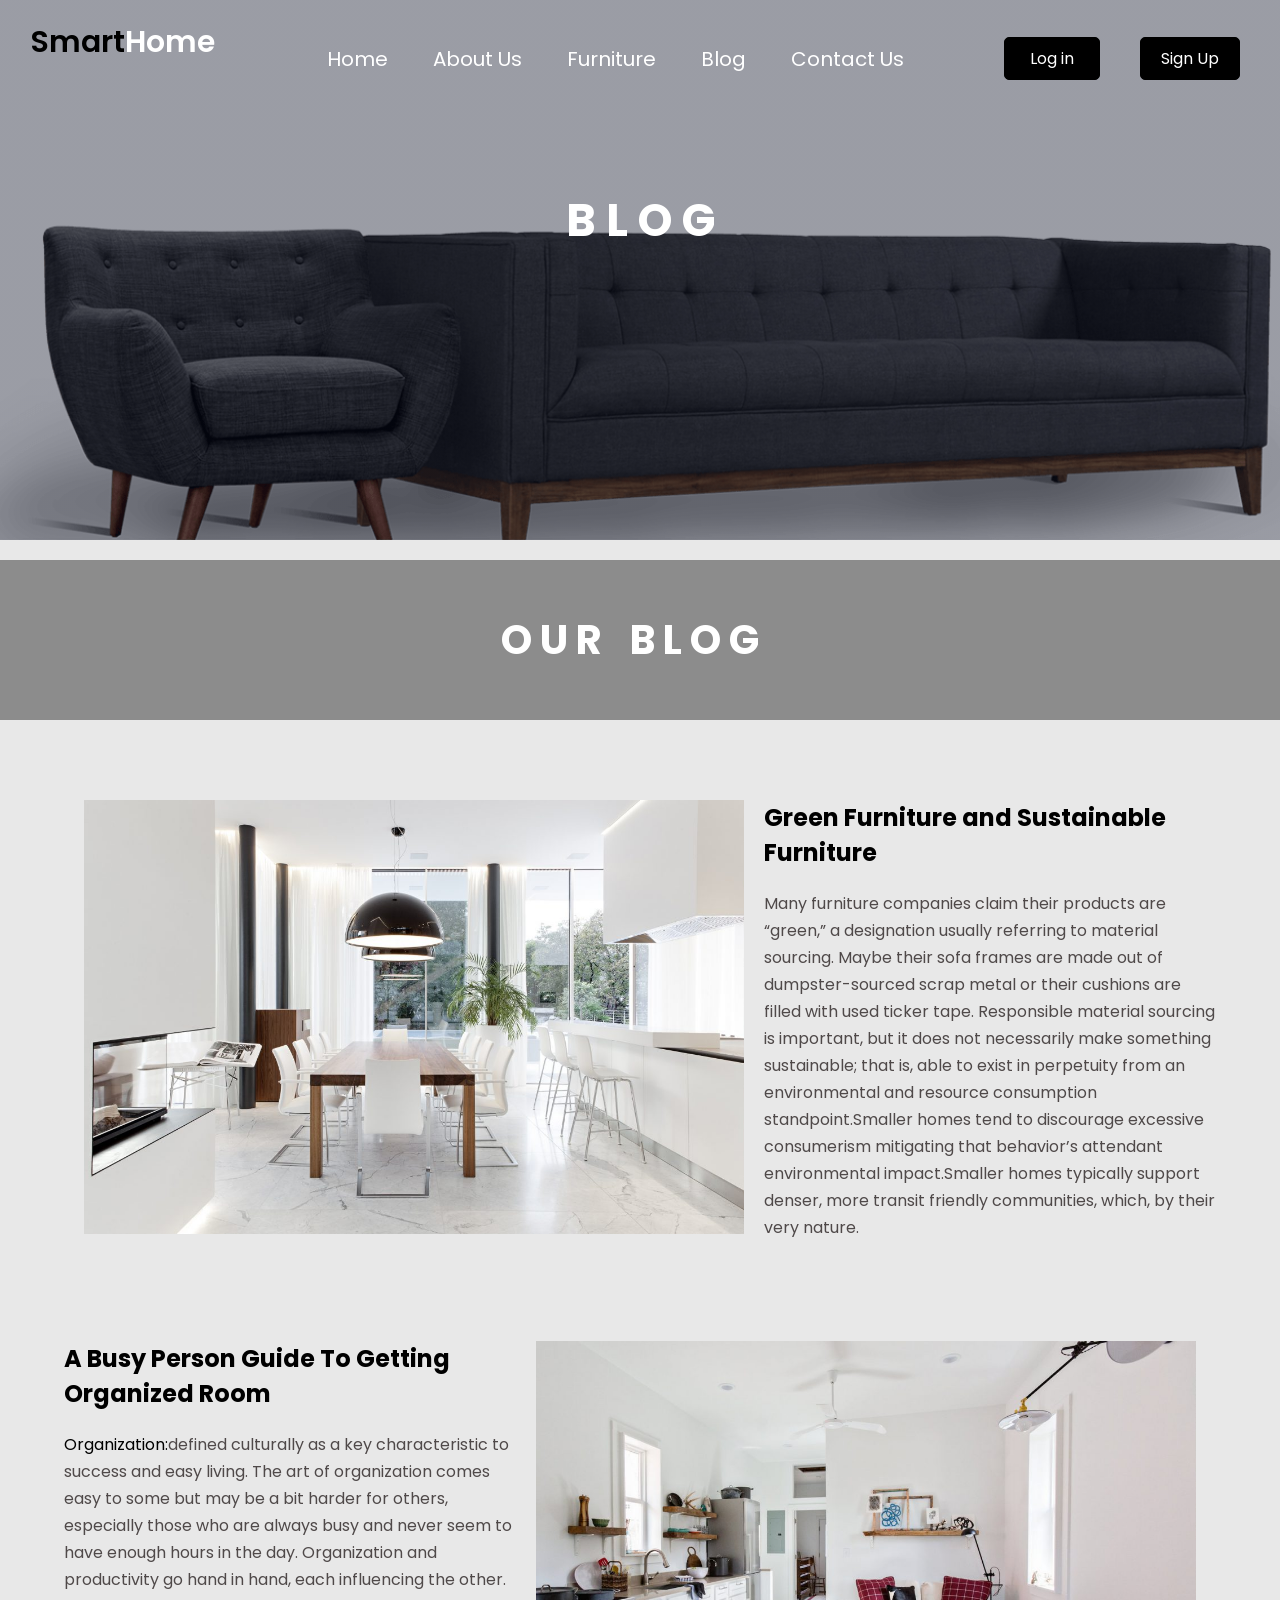
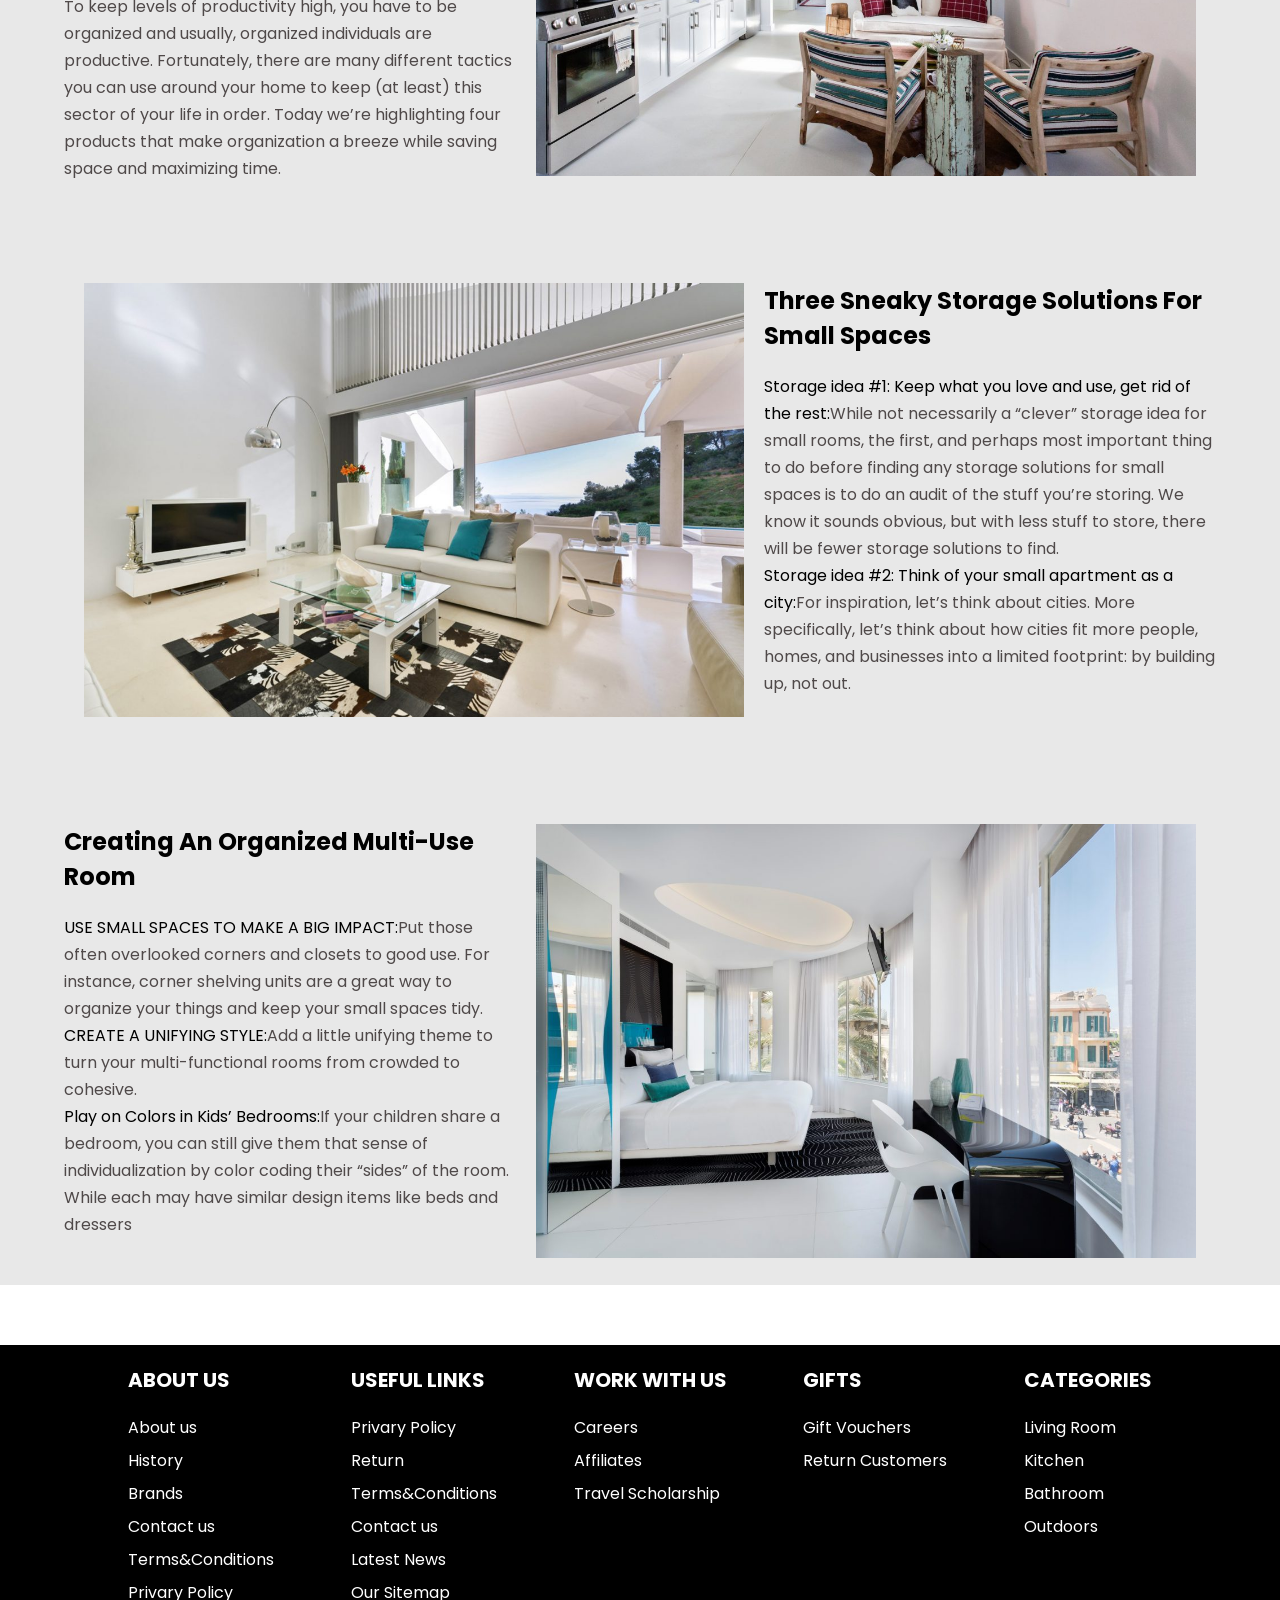
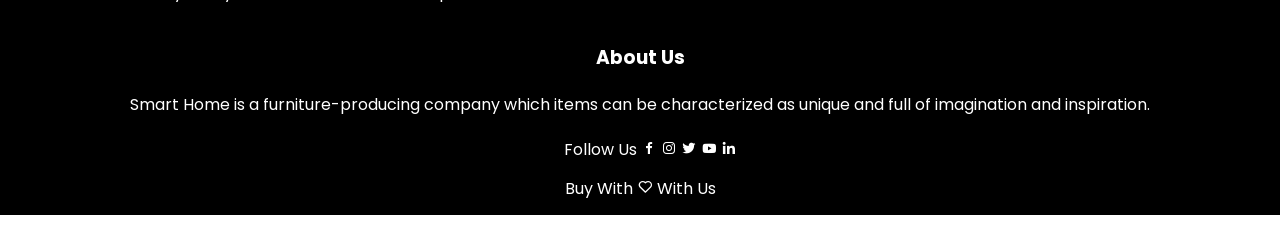
<file: vlog.html>
<!DOCTYPE html>
<html>
<head>
	<title>blog</title>
	<link rel="stylesheet" type="text/css" href="furniture-css.css">
	<link href='https://unpkg.com/boxicons@2.0.7/css/boxicons.min.css' rel='stylesheet'>
</head>
<body>
		<section class="sub-container">
			<div class="navbar">
				<a href="#" class="logo">Smart<span>Home</span></a>
				<ul class="nav-links">
					<li><a href="furniture.html">Home</a></li>
					<li><a href="about-us.html">About Us</a></li>
					<li><a href="interior.html">Furniture</a></li>
					<li><a href="vlog.html">Blog</a></li>
					<li><a href="contact-us.html">Contact Us</a></li>
					<button class="button-1">Log in</button>
					<button class="button-2">Sign Up</button>
				</ul>
			</div>
			<h1>B L O G</h1>
		</section>
		<!-----------------------------------------------blog----------------------------------->
	<section class="blog">
		<h3>O U R <span> B L O G</span></h3>
		<div class="blog-col">
			<div class="blog-row">
			<img src="vlog-1.jpeg" width="700">
			</div>
			<div class="blog-row-1">
			<h6>Green Furniture and Sustainable Furniture</h6>
			
			<p>Many furniture companies claim their products are “green,” a designation usually referring to material sourcing. Maybe their sofa frames are made out of dumpster-sourced scrap metal or their cushions are filled with used ticker tape. Responsible material sourcing is important, but it does not necessarily make something sustainable; that is, able to exist in perpetuity from an environmental and resource consumption standpoint.Smaller homes tend to discourage excessive consumerism mitigating that behavior’s attendant environmental impact.Smaller homes typically support denser, more transit friendly communities, which, by their very nature.</p></div>

			
		</div>

		<div class="blog-col">
			<div class="blog-row-1">
			<h6>A Busy Person Guide To Getting Organized Room</h6>
			
			<p><span>Organization:</span>defined culturally as a key characteristic to success and easy living. The art of organization comes easy to some but may be a bit harder for others, especially those who are always busy and never seem to have enough hours in the day. Organization and productivity go hand in hand, each influencing the other. To keep levels of productivity high, you have to be organized and usually, organized individuals are productive. Fortunately, there are many different tactics you can use around your home to keep (at least) this sector of your life in order. Today we’re highlighting four products that make organization a breeze while saving space and maximizing time.</p></div>

			<div class="blog-row">
			<img src="vlog-2.jpeg" width="700">
			</div>
		</div>

		<div class="blog-col">
			<div class="blog-row">
			<img src="vlog-3.jpeg" width="700">
			</div>
			<div class="blog-row-1">
			<h6>Three Sneaky Storage Solutions For Small Spaces</h6>
			
			<p><span>Storage idea #1: Keep what you love and use, get rid of the rest:</span>While not necessarily a “clever” storage idea for small rooms, the first, and perhaps most important thing to do before finding any storage solutions for small spaces is to do an audit of the stuff you’re storing. We know it sounds obvious, but with less stuff to store, there will be fewer storage solutions to find.<br><span>Storage idea #2: Think of your small apartment as a city:</span>For inspiration, let’s think about cities. More specifically, let’s think about how cities fit more people, homes, and businesses into a limited footprint: by building up, not out.</p>
			</div>
		</div>

		<div class="blog-col">
			<div class="blog-row-1">
			<h6>Creating An Organized Multi-Use Room</h6>
			
			<p><span>USE SMALL SPACES TO MAKE A BIG IMPACT:</span>Put those often overlooked corners and closets to good use. For instance, corner shelving units are a great way to organize your things and keep your small spaces tidy.<br><span>CREATE A UNIFYING STYLE:</span>Add a little unifying theme to turn your multi-functional rooms from crowded to cohesive.<br><span>Play on Colors in Kids’ Bedrooms:</span>If your children share a bedroom, you can still give them that sense of individualization by color coding their “sides” of the room. While each may have similar design items like beds and dressers</p></div>

			<div class="blog-row">
			<img src="vlog-4.jpeg" width="700">
			</div>
		</div>
	</section>
		<!-----footer--->
	<section class="footer">

		<div class="footer-1">
				<div class="div-a">
				<h4>ABOUT US</h4>
					<ul class="ul-1">
						<li>About us</li>
						<li>History </li>
						<li>Brands</li>
						<li>Contact  us</li>
						<li>Terms&Conditions</li>
						<li>Privary Policy</li>
					</ul>
				</div>
				<div class="div-b">
					<h4>USEFUL LINKS</h4>
					<ul class="ul-2">
						<li>Privary Policy</li>
						<li>Return</li>
						<li>Terms&Conditions</li>
						<li>Contact us</li>
						<li>Latest News</li>
						<li>Our Sitemap</li>	
					</ul>
				</div>
				<div class="div-c">
					<h4>WORK WITH US</h4>
					<ul class="ul-3">
						<li>Careers</li>
						<li>Affiliates</li>
						<li>Travel Scholarship</li>	
					</ul>
				</div>
				<div class="div-d">
					<h4>GIFTS</h4>
					<ul class="ul-4">
						<li>Gift Vouchers</li>
						<li>Return Customers</li>	
					</ul>
				</div>
				<div class="div-e">
					<h4>CATEGORIES</h4>
					<ul class="ul-5">
						<li>Living Room</li>
						<li>Kitchen</li>
						<li>Bathroom</li>
						<li>Outdoors</li>	
					</ul>
			</div>
		</div>
		<div class="t-1"> 
			<h3>About Us</h3>
			<p> Smart Home is a furniture-producing company which items can be characterized as unique and full of imagination and inspiration.</p>
			<div class="icons">
				<span>Follow Us
				<i class='bx bxl-facebook'></i>
				<i class='bx bxl-instagram'></i>
				<i class='bx bxl-twitter' ></i>
				<i class='bx bxl-youtube' ></i>
				<i class='bx bxl-linkedin' ></i>
			</div>
			<p>Buy With <i class='bx bx-heart'></i> With Us</p>
		</div>
	</section>
</body>
</html>
</file>
<file: furniture-css.css>
@import url('https://fonts.googleapis.com/css2?family=Poppins:wght@100;200;300;400;500;600;700;800;900&display=swap');

*{
	margin: 0;
	padding: 0;
	box-sizing: border-box;
	font-family: 'Poppins', sans-serif;
	list-style: none;
	text-decoration: none;

}
.main-container{
	width: 100%;
	height:100vh;
	background-image:url(f-55.jpeg);/*15 55 57 59 62*/
	background-position: center;
	background-size: cover;
	background-repeat: no-repeat;
	/*border: 1px solid black;*/
}
.container{
	width: 100%;
	margin:auto; 

}
.navbar{
	/*background: white;*/
	display: flex;
	justify-content: space-between;
	height: 13vh;
	/*box-shadow: 0 5px 10px grey;*/
	/*border:1px solid black;*/
}
.logo{
	margin-top: 20px;
	margin-left: 30px;
	font-weight: 600;
	color:black;
	font-size:30px;
}
.logo span{
	color:white;
}
.nav-links
{
	display: flex;
	/*margin-right: 30px;*/
	align-items: center;
	/*border:1px solid black;	*/
}
.nav-links li{
	margin-left:45px; 
	font-weight: 400;
	font-size: 20px;
}
.btn{
	margin:0 0 0px 100px;
	padding:6px 12px;
	border-radius: 5px;
	padding: 8px 25px;
	background:transparent;
	border:1px solid white;
	color:white;
	font-size: 16px;
	}
.btn-1{
	margin:0 40px 0px 40px;
	padding:6px 10px;
	border-radius: 5px;
	padding: 8px 20px;
	font-size: 16px;
	color:white;
	background: transparent;
	border:1px solid white;
	}
.btn:hover,.btn-1:hover{
	border: 1px solid black;
	color:white;
	background: black
}
a{
	color:white;
}

.text-box{
	
	margin-top: 50px;
	margin-left: 320px;
	margin-right: 290px;
	/*background: rgba(0,0,0,0.2);*/
}
.text-box-1 h1{
	padding:10px 0px 0 15px;	
	color:white;
	margin-top:40px;
	font-size: 40px;
	margin-bottom: 30px;
}
.text-box-1 p{
	color:#c8c1c1;;
	margin-left: 100px;
	margin-bottom: 40px;
}
.btn-2{
	
	color:white;
	border:2px solid white;
	padding:12px 34px;
	margin-left: 220px;
	font-size: 16px;
	background: transparent;
	/*
	margin:0 0px 0px 200px;
	padding:6px 12px;
	border-radius: 25px;
	padding: 8px 25px;
	background:black;/*#1e627b
	border:1px solid black;;
	color:white;
	font-size: 16px;*/
	}
.btn-2:hover{
	color:white;
	background: black;
	border:2px solid black;
}

	/*
.btn-3{
	margin:0 40px 20px 40px;
	padding:6px 10px;
	border-radius: 25px;
	padding: 8px 20px;
	font-size: 16px;
	color: black;
	background: white;
	border:1px solid black;
	}*/
/*---------------------------------about-us-page-------------------------------*/
.sub-container{
	height:60vh;
	width:100%;
	background-image: linear-gradient(rgba(4,9,30,0.4),rgba(4,9,30,0.4)),url("f-70.png");/*32  36  41  42  43  48  58  59 72*/
	background-position: center;
	background-size: cover;
	text-align: center;
	color:white;
}
.sub-container h1{
	margin-top:70px;
	font-size: 45px; 
	color: white;
}
.sp{
	padding:0 30px;
}

.button-1{
	margin:0 0 0px 100px;
	padding:6px 12px;
	border-radius: 5px;
	padding: 8px 25px;
	background:black;
	border:1px solid black;
	color:white;
	font-size: 16px;
	}
.button-2{
	margin:0 40px 0px 40px;
	padding:6px 10px;
	border-radius: 5px;
	padding: 8px 20px;
	font-size: 16px;
	color:white;
	background:black;
	border:1px solid black;
	}
.button-1:hover,.button-2:hover,.button-3:hover{
	border: 1px solid black;
	color:black;
	background: white;

}
/*-----------------------------------about us------------------------------------------*/
.about-us{
	width:100%;
	margin:90px auto;
	/*border: 1px solid gray;*/ 
	}	
.about-us h3{
	text-align: center;
	margin:0px auto;
	padding: 80px;
	font-size: 40px;
	text-decoration: underline;
}
.about-us-row{
	width:90%;
	display: flex;
	margin:0 auto ; 
	/*border:1px solid black;*/
	
}
.about-us-col-1 img{
	border-radius: 25px;
	width:90%;
}
.about-us-col-1{
	
	/*border: 1px solid black;*/

}
.about-us-col-2{
	flex-basis: 40%;
	margin-left: 20px;
	padding-bottom: 100px;
	/*border: 1px solid black;*/	
}
.about-us-col-2 h5{
	text-decoration: underline;
	margin:0px 0px 20px;
	padding-left: 20px;
	color:gray;
	font-size: 25px;
	/*border: 1px solid black;*/	
}
.about-us-col-2 p{
	line-height: 30px;
}
/*----------------------------------------------------------- review---------------------------------*/
.review{
	width:80%
	margin:auto;
	text-align:center;
	margin-top: 00px;
	/*border: 1px solid black;*/
	}
.review-col{
	flex-basis: 44%;
	border-radius: 10px;
	/*margin-bottom: 5%;*/
	text-align:left;
	background:#fff3f3;
	padding:25px;
	cursor:pointer;
	display:flex;
	margin:0px 50px 50px 50px;
}
.review h3{
	text-align: center;
	margin:10px auto;
	padding: 30px 0 30px 0;
	font-size: 40px;
	text-decoration: underline;
}
.review-col img{
height:40px;
margin-left: 5px;
margin-right: 30px;
border-radius: 50%;
}
.review-col p{
padding:0px;
}
.review-col h2{
	font-size: 20px;
	text-align:left;
}
.review-col .bx{
	color:gray;
}
/*--------------------------------new arrival------------------------------------------*/
.back-gray{
	width:100%;
	background: #E8E8E8; 
}
.offer-chair{
	width:90%;
	margin:auto;
	/*background: #E8E8E8;*/
}
.offer-chair h3{
	text-align: center;
	margin:0px auto;
	padding: 80px;
	font-size: 40px;
	text-decoration: underline;
}
.offer-col{
	display: flex;
	justify-content: space-between;
	margin-bottom:50px;
}
.offer-row-1 h6{
padding-bottom: 20px;
}
.offer-row p,.offer-row-1 p{
	margin:10px 0;
}
.offer-chair-1{
	width:90%;
	margin:auto; 
	border: 1px solid black;
}
.offer-chair-1 h3{
	text-align: center;
	margin:70px auto;
	font-size: 40px;
	text-decoration: underline;
}
.offer-col-1{
	display: flex;
	justify-content: space-between;
}
/*---------------------------------------what we offer-------------------------------------*/
.interior{
	width:90%;
	margin:auto;
	text-align:center;
	/*border: 1px solid black;*/
}
.interior h3{
	text-align: center;
	margin:70px auto;
	font-size: 40px;
	text-decoration: underline;
}
/*.interior-col-1{
	display: flex;
	justify-content: space-between;
	border: 1px solid black;
}*/
.interior-col,.interior-col-1{
	display: flex;
	justify-content: space-between;
	margin-bottom:40px;	
	padding:0 30px;
	/*border: 1px solid black;*/

}
.interior-row,.interior-row-1{
	position:relative;
	overflow: hidden;
	/*border: 1px solid orange;*/

}
.interior-row img,.interior-row-1 img{
	height: 90%;
}

.layer{
	background:transparent;
	height:90%;
	width:100%;
	position: absolute;
	top:0;
	left:0;
	transition:0.5s;
}
.layer:hover{
	background: rgba(122, 130, 130,0.5);
}
.layer h3{
	position: absolute;
	width:100%;
	font-weight:600;
	bottom:30%;
	font-size: 25px;
	text-align:center;
	background: transparent;
	color:black;
	opacity: 0;
	transition: 0.1s;
	text-decoration: none;
}
.layer:hover h3{
opacity: 1;
}
/*------------------------------------------------------------vlog--------------------------*/

.blog{
	width: 100%
	margin:auto;
	background: #E8E8E8;
	padding-top: 20px;
	/*border: 1px solid black;*/
}
.blog h3{
	/*border:1px solid black;*/
	margin-bottom: 50px;
	background:rgba(0,0,0,0.4);
	text-align: center;
	padding: 50px 0 50px 0 ;
	font-size: 40px;
	color:white;
/*	text-decoration: underline;*/
}
.blog span{
	padding:0 20px;
}
.blog-row img{
	padding: 20px;
	border-radius:20px;
}
.blog-row-1 span{
	color: black;
/*	border:1px solid black;*/
	padding: 0;
	font-size:16px;
}
.blog-row-1 h6{
	
	font-size: 24px;
	margin-top: 10px;
	margin-bottom: 20px;
	/*border: 1px solid black;*/
}
.blog-row-1 p{
line-height:27px;
}
.blog-row-1 {
	margin:10px 0 10px 0;
	/*border: 1px solid black;*/
}
.blog-col{
	/*padding:20px;*/
	width: 90%;
	margin:60px auto;
	display: flex;
	justify-content: space-between;
	/*border:1px solid black;*/
}
/*------------------------------------------------------team---------------------------------*/
.team{
	width:90%;
	margin:0px auto 100px;
	/*border: 1px solid black;*/
}
.team h3{
	text-align: center;
	margin:70px auto;
	font-size: 40px;
	text-decoration: underline;
}
.team-row{
	display:flex;
	justify-content: space-between;
	}
.team-col{
	flex-basis: 30%;	
}
h6{
	font-size: 18px;
}
.team-col span{
	text-decoration: underline;: 
}
p{
	color: #4f4949;;
}

/*--------------------------------footer---------------*/
.footer{
	background:black;
}
.footer-1{
	display: flex;
	justify-content:space-between;
	width:80%;
	margin:auto;
	margin-bottom: 30px;
}
h4{
	margin:20px 0 20px 0;
	color:white;
	font-size: 20px;
}
.footer-1 li{
	color: white;
	margin-bottom: 8px;
}

.t-1{
	width: 90%;
	margin:auto;
}
.t-1 h3{
	text-align: center;
	margin-bottom: 20px;
	color: white;
}
.t-1 p{
	text-align: center;
	margin-bottom: 20px;
	color: white;
}
.icons span{
	margin-left: 500px;
	margin-bottom: 60px;
	color: white;
} 
.bx{
	margin-bottom: 20px;
}
/*---------------------------------------------contact us----------------------------------------*/
.location{
width:80%;
margin: auto;
/*margin-left: 30%;*/
padding:80px 0;
}
.location iframe{
	width:100%;
}
.contact-us{
	width:80%;
	margin:auto;
	/*border:1px solid black;*/
}
.row{
	display: flex;
}
.contact-col{

	flex-basis:48%;
	margin-bottom:30px;
	/*border:1px solid black;*/
}
.contact-col div{
	display:flex;
	align-items:center;
	margin-bottom: 40px;
	/*border:1px solid black;*/
}

.contact-col div .bx{
	margin:10px;
	margin-right: 30px;
}
.contact-col div p{
	padding:0;
}

.contact-col div h5{
	font-size:20px;
	margin-bottom: 5px;
	font-weight:400;
}
.contact-col form{
	box-sizing: border-box;
	text-align: center;
	/*background:     #e4e8dd80;*/
}
.contact-col input, .contact-col textarea{
	
	width:90%;
	padding:15px;
	margin-bottom:17px;
	outline:none;
	border:1px solid black ;
	box-sizing:border-box;
}
.button-3{
	margin:0 40px 0px 40px;
	padding:6px 10px;
	border-radius: 0px;
	padding: 8px 20px;
	font-size: 16px;
	color:white;
	background:black;
	border:1px solid black;
	}
</file>
